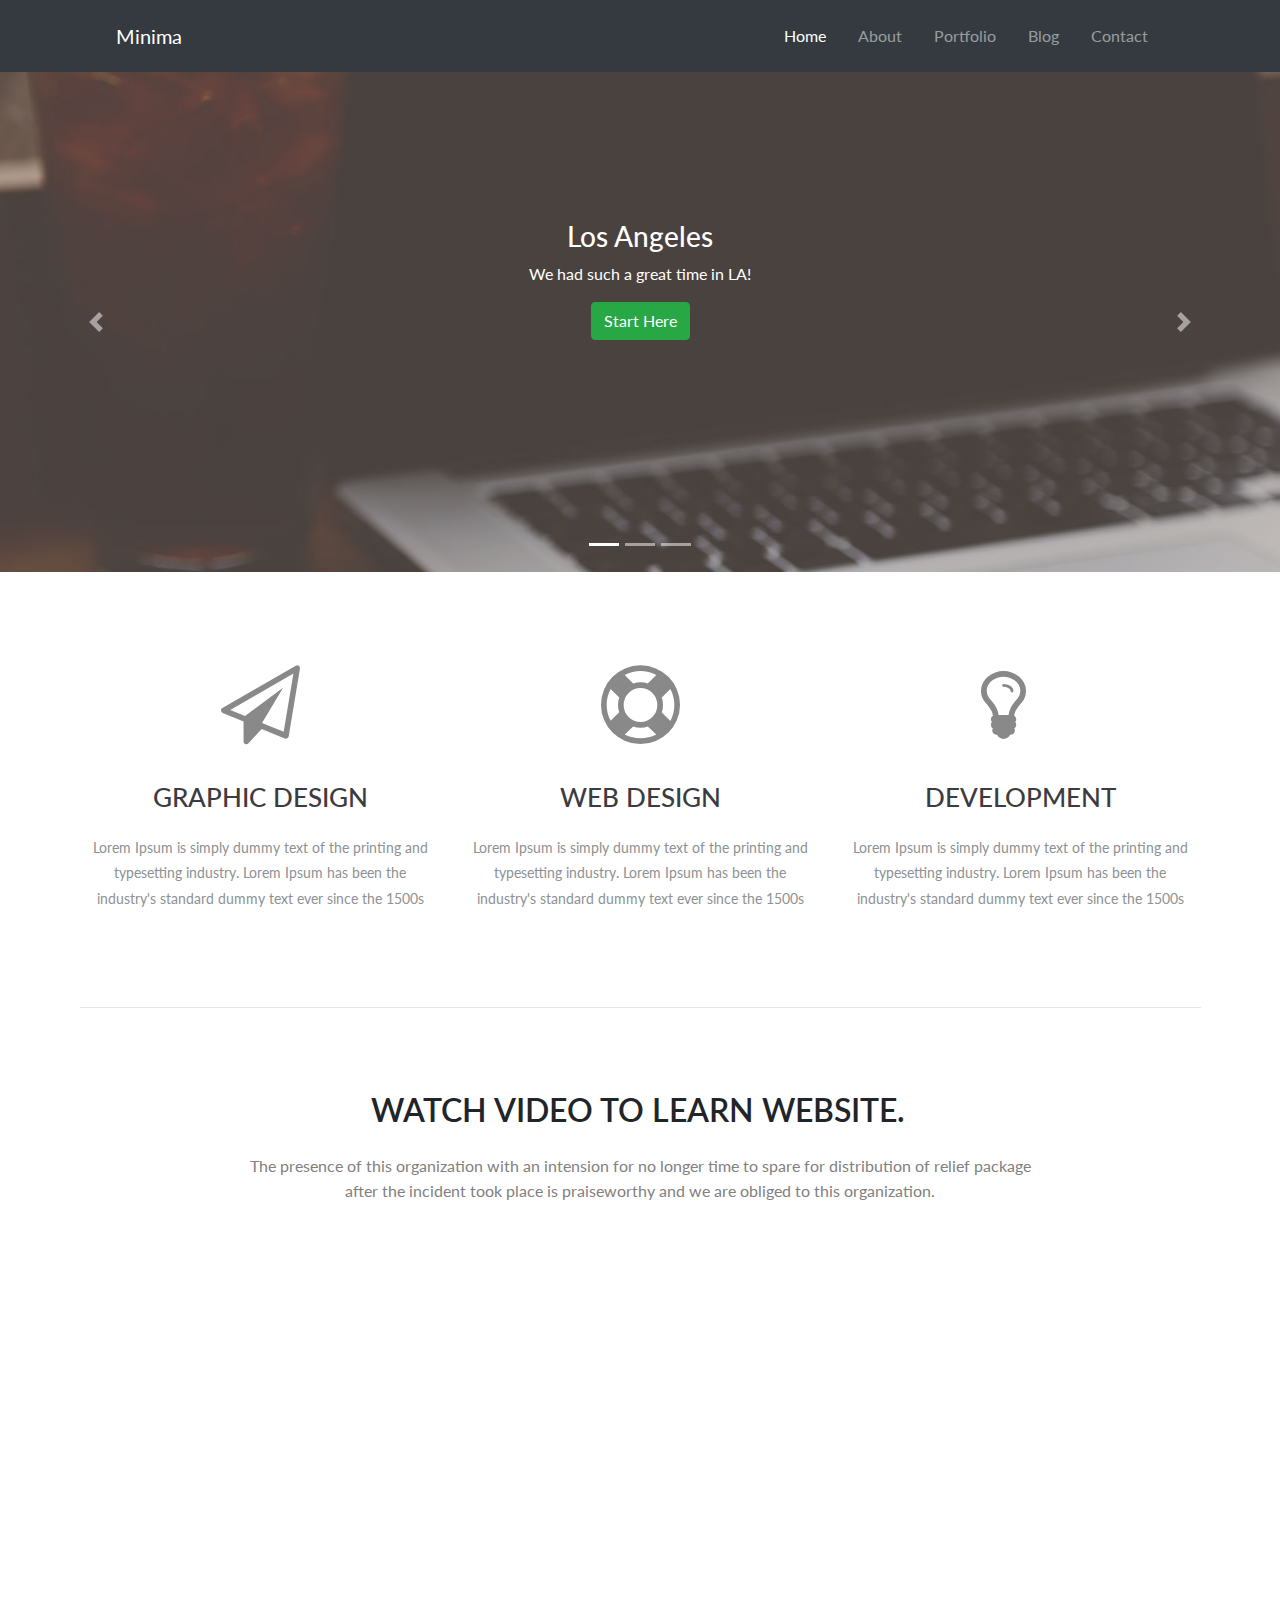
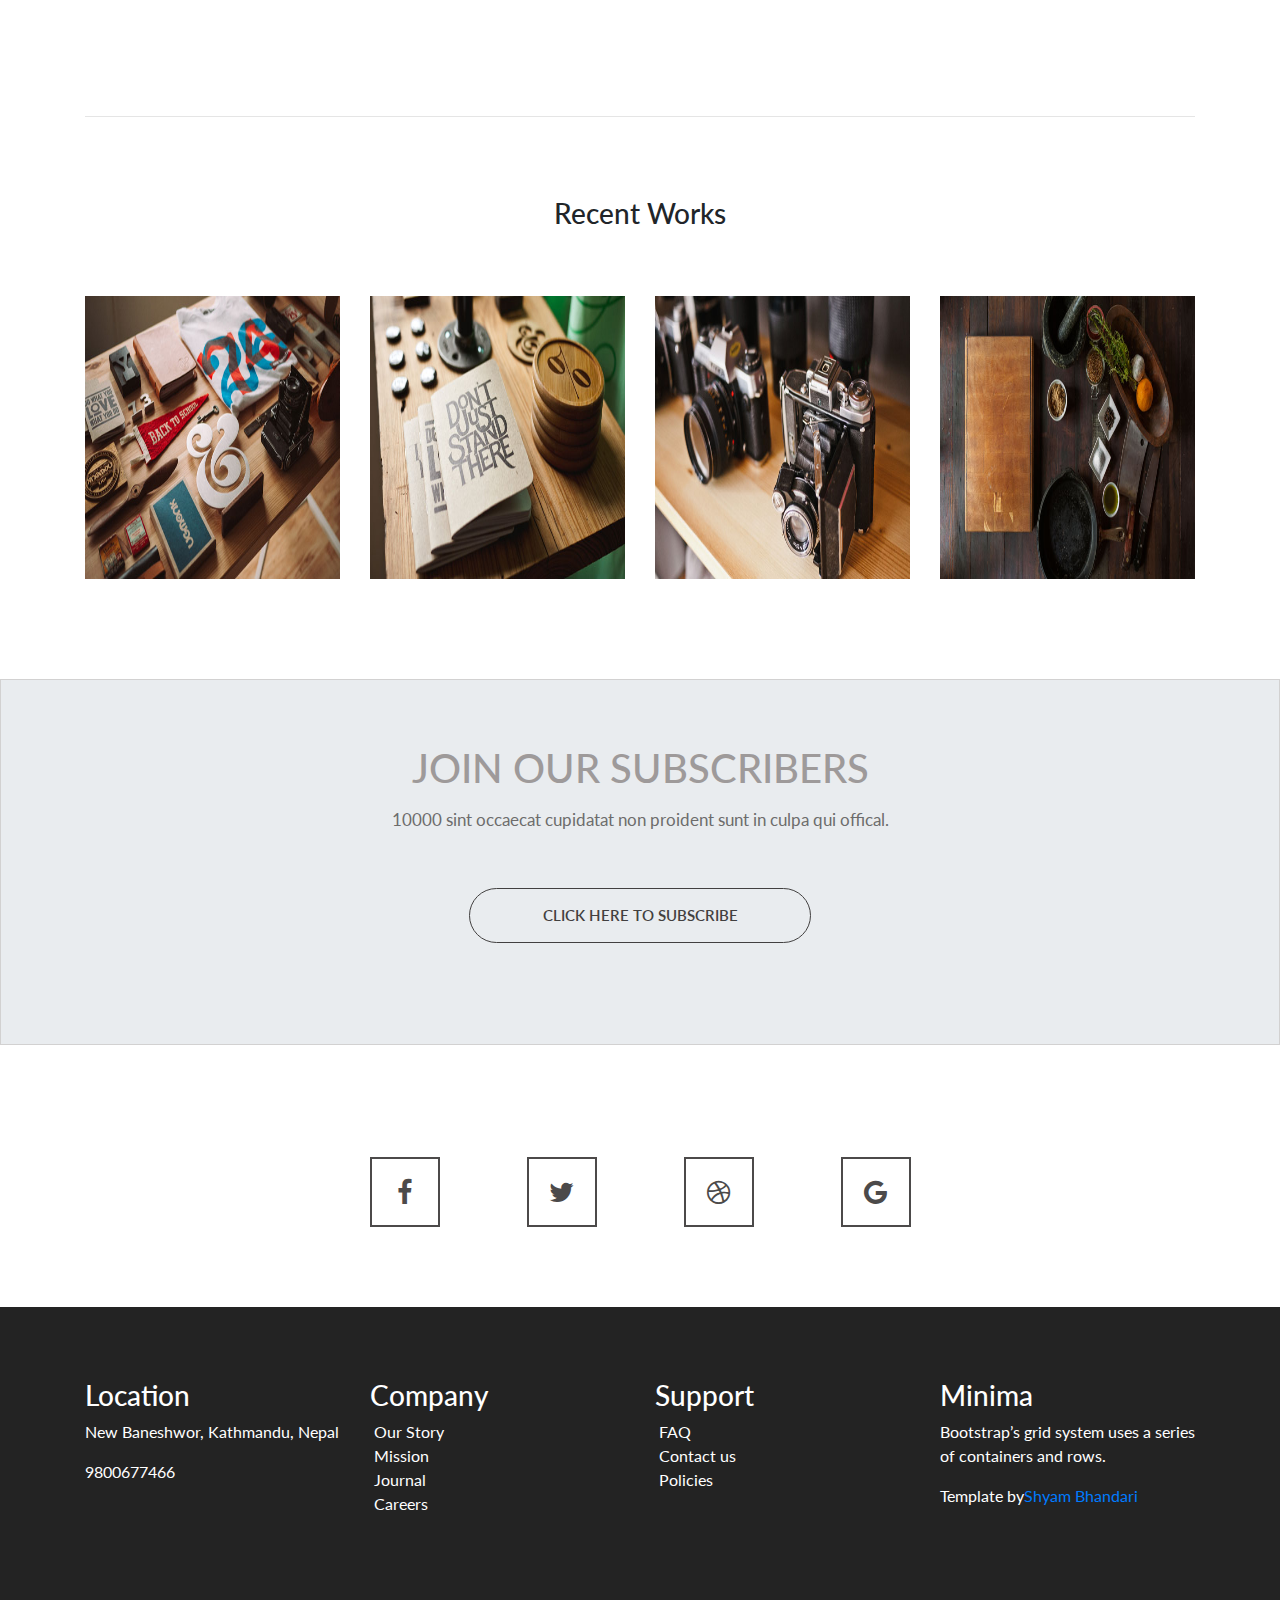
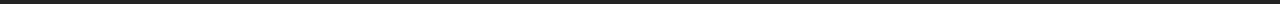
<file: index.html>
﻿<!DOCTYPE html>
<html>

<head>
    <meta charset="utf-8">
    <meta http-equiv="X-UA-Compatible" content="IE=edge">
    <title>Responsive Web</title>

   <!-- Pugins and other stylesheets -->
    <link rel="stylesheet" type="text/css" href="bootstrap4/css/bootstrap.min.css">
    <!-- <link rel="stylesheet" href="path/to/font-awesome/css/font-awesome.min.css"> -->
    <link href="https://maxcdn.bootstrapcdn.com/font-awesome/4.7.0/css/font-awesome.min.css" rel="stylesheet" integrity="sha384-wvfXpqpZZVQGK6TAh5PVlGOfQNHSoD2xbE+QkPxCAFlNEevoEH3Sl0sibVcOQVnN" crossorigin="anonymous">
    <!-- Main Stylesheet -->
    <link rel="stylesheet" type="text/css" href="stylesheet.css">
    <!--javascript -->
    <script src="script.js"></script>
  

    <!-- Google Fonts -->
    <link href="https://fonts.googleapis.com/css?family=Montserrat:400,700" rel="stylesheet" type="text/css">
    <link href="https://fonts.googleapis.com/css?family=Lato:400,700,400italic,700italic" rel="stylesheet" type="text/css">


<script async src="//pagead2.googlesyndication.com/pagead/js/adsbygoogle.js"></script>
<script>
  (adsbygoogle = window.adsbygoogle || []).push({
    google_ad_client: "ca-pub-3771835717927576",
    enable_page_level_ads: true
  });
</script>


</head>

<body>
    <nav class="navbar navbar-expand-lg navbar-dark bg-dark">
        <a class="navbar-brand" href="index.html">Minima</a>
        <button class="navbar-toggler" type="button" data-toggle="collapse" data-target="#navbarNav" aria-controls="navbarNav" aria-expanded="false" aria-label="Toggle navigation">
            <span class="navbar-toggler-icon"></span></button>
        <div class="collapse navbar-collapse justify-content-end" id="navbarNav">
            <ul class="navbar-nav">
                <li class="nav-link active">
                    <a class="nav-link" href="index.html">Home</a>
                </li>
                <li class="nav-link">
                    <a class="nav-link" href="services.html">About</a>
                </li>
                <li class="nav-link">
                    <a class="nav-link" href="portfolio.html">Portfolio</a>
                </li>
                <li class="nav-link">
                    <a class="nav-link" href="blog.html">Blog</a>
                </li>
                <li class="nav-link">
                    <a class="nav-link" href="contact.html">Contact</a>
                </li>
            </ul>
        </div>
    </nav>
    <!--end navabr-->
    <div id="demo" class="carousel slide data-ride=" carousel">
       <ul class="carousel-indicators ">
           <li data-target="#demo" data-slide-to="0 " class="active "></li>
           <li data-target="#demo" data-slide-to="1 "></li>
           <li data-target="#demo" data-slide-to="2 "></li>
       </ul>
       <div class="carousel-inner ">
           <div class="carousel-item active ">
               <img src="img/header.jpg " alt="carousel1 " width="1100" height="500">
               <div class="carousel-caption ">
                   <h3>Los Angeles</h3>
                   <p>We had such a great time in LA!</p>
                   <button type="button " class="btn btn-success ">Start Here</button>
               </div>
           </div>
           <div class="carousel-item ">
      <img src="img/header1.jpg " alt="carousel2" width="1100 " height="500 ">
      <div class="carousel-caption ">
        <h3>Chicago</h3>
        <p>Thank you, Chicago!</p>
        <button type="button " class="btn btn-success">Start Here</button>
      </div>   
    </div>
    <div class="carousel-item">
      <img src="img/header2.jpg " alt="carousel3" width="1100 " height="500">
      <div class="carousel-caption ">
        <h3>Chicago</h3>
        <p>Thank you, Chicago!</p>
        <button type="button" class="btn btn-success">Start Here</button>
      </div>   
    </div>
       </div>
       <a class="carousel-control-prev" href="#demo" data-slide="prev">
           <span class="carousel-control-prev-icon "></span>
       </a>
       <a class="carousel-control-next" href="#demo" data-slide="next">
           <span class="carousel-control-next-icon "></span>
       </a>
   </div> 
<!--end carousel-->

<script async src="//pagead2.googlesyndication.com/pagead/js/adsbygoogle.js"></script>
<!-- Graphic Designer -->
<ins class="adsbygoogle"
     style="display:block"
     data-ad-client="ca-pub-3771835717927576"
     data-ad-slot="9495119363"
     data-ad-format="auto"
     data-full-width-responsive="true"></ins>
<script>
(adsbygoogle = window.adsbygoogle || []).push({});
</script>

   <div class="container">
       <div class="row">
           <div class="col-md-4 ">
               <a class="fa fa-paper-plane-o fa-5x " href="# "></a> 
               <h2 class="icon text-center ">Graphic Design</h2>
               <p class="icon-para ">Lorem Ipsum is simply dummy text of the printing and typesetting industry. Lorem Ipsum has been the industry's standard dummy text ever since the 1500s</p>
           </div>
           <div class="col-md-4 ">
               <a class="fa fa-support fa-5x " href="# "></a>
               <h2 class="icon text-center ">Web Design</h2>
               <p class="icon-para ">Lorem Ipsum is simply dummy text of the printing and typesetting industry. Lorem Ipsum has been the industry's standard dummy text ever since the 1500s</p>
           </div>
           
           <div class="col-md-4 ">
               <a class="fa fa-lightbulb-o fa-5x "  href="# "></a> 
               <h2 class="icon text-center ">Development</h2>
               <p class="icon-para ">Lorem Ipsum is simply dummy text of the printing and typesetting industry. Lorem Ipsum has been the industry's standard dummy text ever since the 1500s</p>
           </div>

       </div>
   </div>
   <hr class="centerline ">
     <!--end section1 icon -->

     <div class="container ">
         <div class="row row-video ">
             <h2 class="videotext ">Watch Video to learn website.</h2>
             <p class="videop ">The presence of this organization with an intension for no longer time to spare for distribution of relief package after the incident took place is praiseworthy and we are obliged to this organization.</p>
             <div class="embed-responsive embed-responsive-16by9">
                 <iframe width="854" height="480" src="https://www.youtube.com/embed/ZOSSYEeJQXs?list=RDMMHnImthnsU7w" frameborder="0" gesture="media" allowfullscreen></iframe>
             </div>
                 </div>
                 <hr class="centerline1">  
     </div>
     <!--end video-->
    <div class="section-recent ">
        <div class="container ">
            <h3 class="work text-center">Recent Works</h3>

            <div class="row ">
                <div class="col-sm-3">
                    <img class="brand1" src="img/portfolio/thumbnails/1.jpg">
                    <div class="overlay">
                        <div class="text">Brand Project</div>
                    </div>
                </div>
                <div class="col-sm-3">
                    <img class="brand1" src="img/portfolio/thumbnails/2.jpg">
                    <div class="overlay">
                        <div class="text">Brand Project</div>
                    </div>
                </div>
                <div class="col-sm-3 ">
                    <img class="brand3 " src="img/portfolio/thumbnails/3.jpg ">
                    <div class="overlay ">
                        <div class="text ">Brand Project</div>
                    </div>
                </div>
                <div class="col-sm-3 ">
                    <img class="brand4 " src="img/portfolio/thumbnails/4.jpg ">
                    <div class="overlay ">
                        <div class="text ">Brand Project</div>
                    </div>
                </div>
            </div>
        </div>
    </div>
    <!--end image section-->

    <div class="jumbotron jumbotron-fluid ">
        <div class="container ">
            <h1 class="hdisplay text-center ">join our subscribers</h1>
            <p class="pdisplay text-center ">10000 sint occaecat cupidatat non proident sunt in culpa qui offical.</p>
            <p class="lead ">
                <a class="btn btn-default btn-lg " href="# " role="button ">Click here to subscribe</a>
            </p>
        </div>
    </div>
    <!--end subscriber-->

    <div class="container social ">
        <p class="social-icons ">
            <i class="fa a fa-facebook-f fb "></i>
             <i class="fa a fa-twitter tw "></i>
              <i class="fa a fa-dribbble dr "></i>
               <i class="fa a fa-google go "></i>
        </p>
    </div>
    <!--end social media-->
<!--     <div class="social ">
        <div class="container ">
            <i class="social-icons fa fa- "></i>
            <i class="social-icons fa fa- "></i>
            <i class="social-icons fa fa- "></i>
            <i class="social-icons fa fa- "></i>
        </div>
    </div>
 -->
  <div class="footer ">
    <div class="container ">
        <div class="row row-footer ">
            <div class="col-lg-3 col-md-3 ">
                <h3 class="footer-link ">Location</h3>
                <p class="foot-loc ">
                    New Baneshwor, Kathmandu, Nepal
                </p>
                <p class="foot-num ">9800677466</p>
            </div>
            <div class="col-lg-3 col-md-3 ">
                <h3 class="footer-link ">Company</h3>
                <ul class="foot-com ">
                    <li><a class="foota " href="# ">Our Story</a></li>
                        <li><a class="foota " href="# ">Mission</a></li>
                        <li><a class="foota " href="# ">Journal</a></li>
                        <li><a class="foota " href="# ">Careers</a></li>
                    
                </ul>
            </div>
            <div class="col-lg-3 col-md-3 ">
                <h3 class="footer-link ">Support</h3>
                <ul class="support-foot ">
                    <li><a class="foota " href="# ">FAQ</a></li>
                    <li><a class="foota " href="# ">Contact us</a></li>
                    <li><a class="foota " href="# ">Policies</a></li>
                </ul>
            </div>
            <div class="col-lg-3 col-md-3 ">
                <h3 class="footer-link ">Minima</h3>
                <p class="foot-about ">Bootstrap’s grid system uses a series of containers and rows.</p>
                <p class="temp ">Template by<a href="# ">Shyam Bhandari</a></p>
            </div>
        </div>
    </div>
</div>

<script src="https://code.jquery.com/jquery-3.2.1.slim.min.js " integrity="sha384-KJ3o2DKtIkvYIK3UENzmM7KCkRr/rE9/Qpg6aAZGJwFDMVNA/GpGFF93hXpG5KkN " crossorigin="anonymous "></script>
<script src="https://cdnjs.cloudflare.com/ajax/libs/popper.js/1.12.3/umd/popper.min.js " integrity="sha384-vFJXuSJphROIrBnz7yo7oB41mKfc8JzQZiCq4NCceLEaO4IHwicKwpJf9c9IpFgh " crossorigin="anonymous "></script>

<script src="https://maxcdn.bootstrapcdn.com/bootstrap/4.0.0-beta.2/js/bootstrap.min.js " integrity="sha384-alpBpkh1PFOepccYVYDB4do5UnbKysX5WZXm3XxPqe5iKTfUKjNkCk9SaVuEZflJ " crossorigin="anonymous "></script>

</body>

</html>
</file>
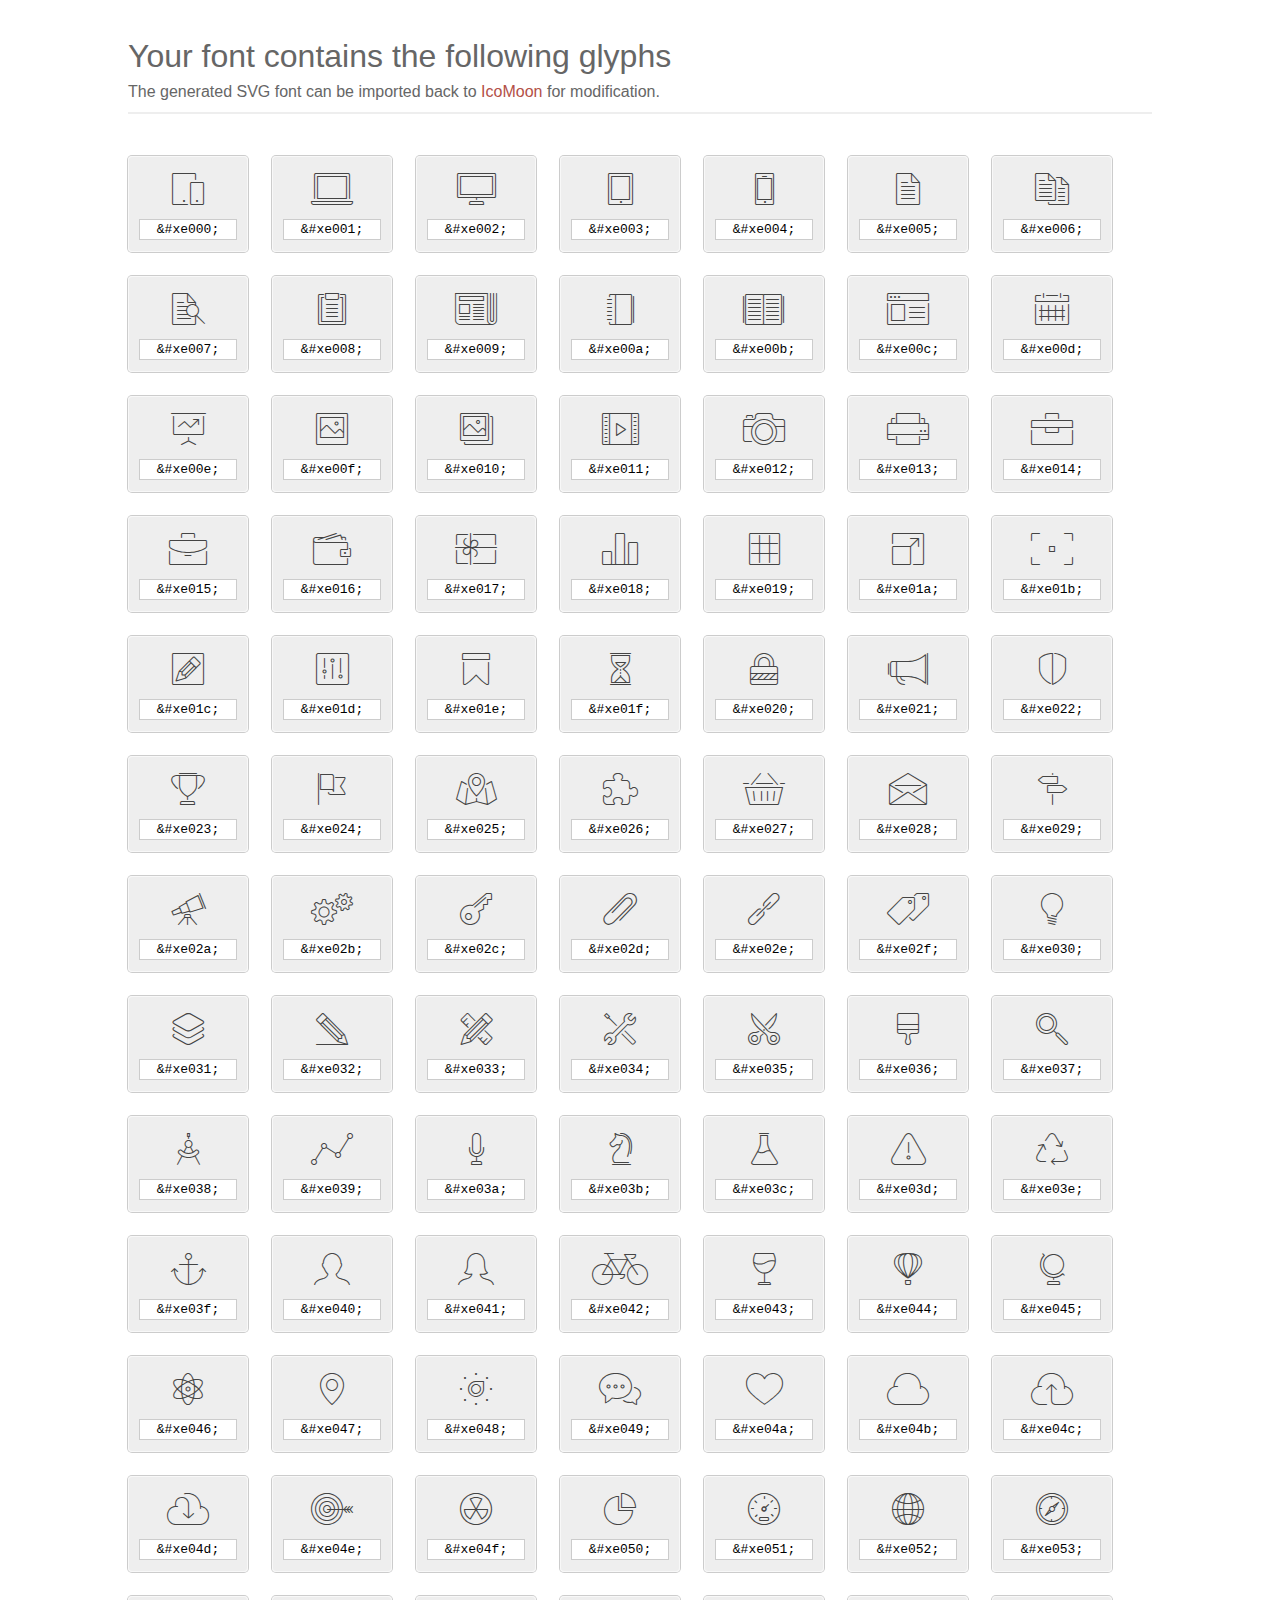
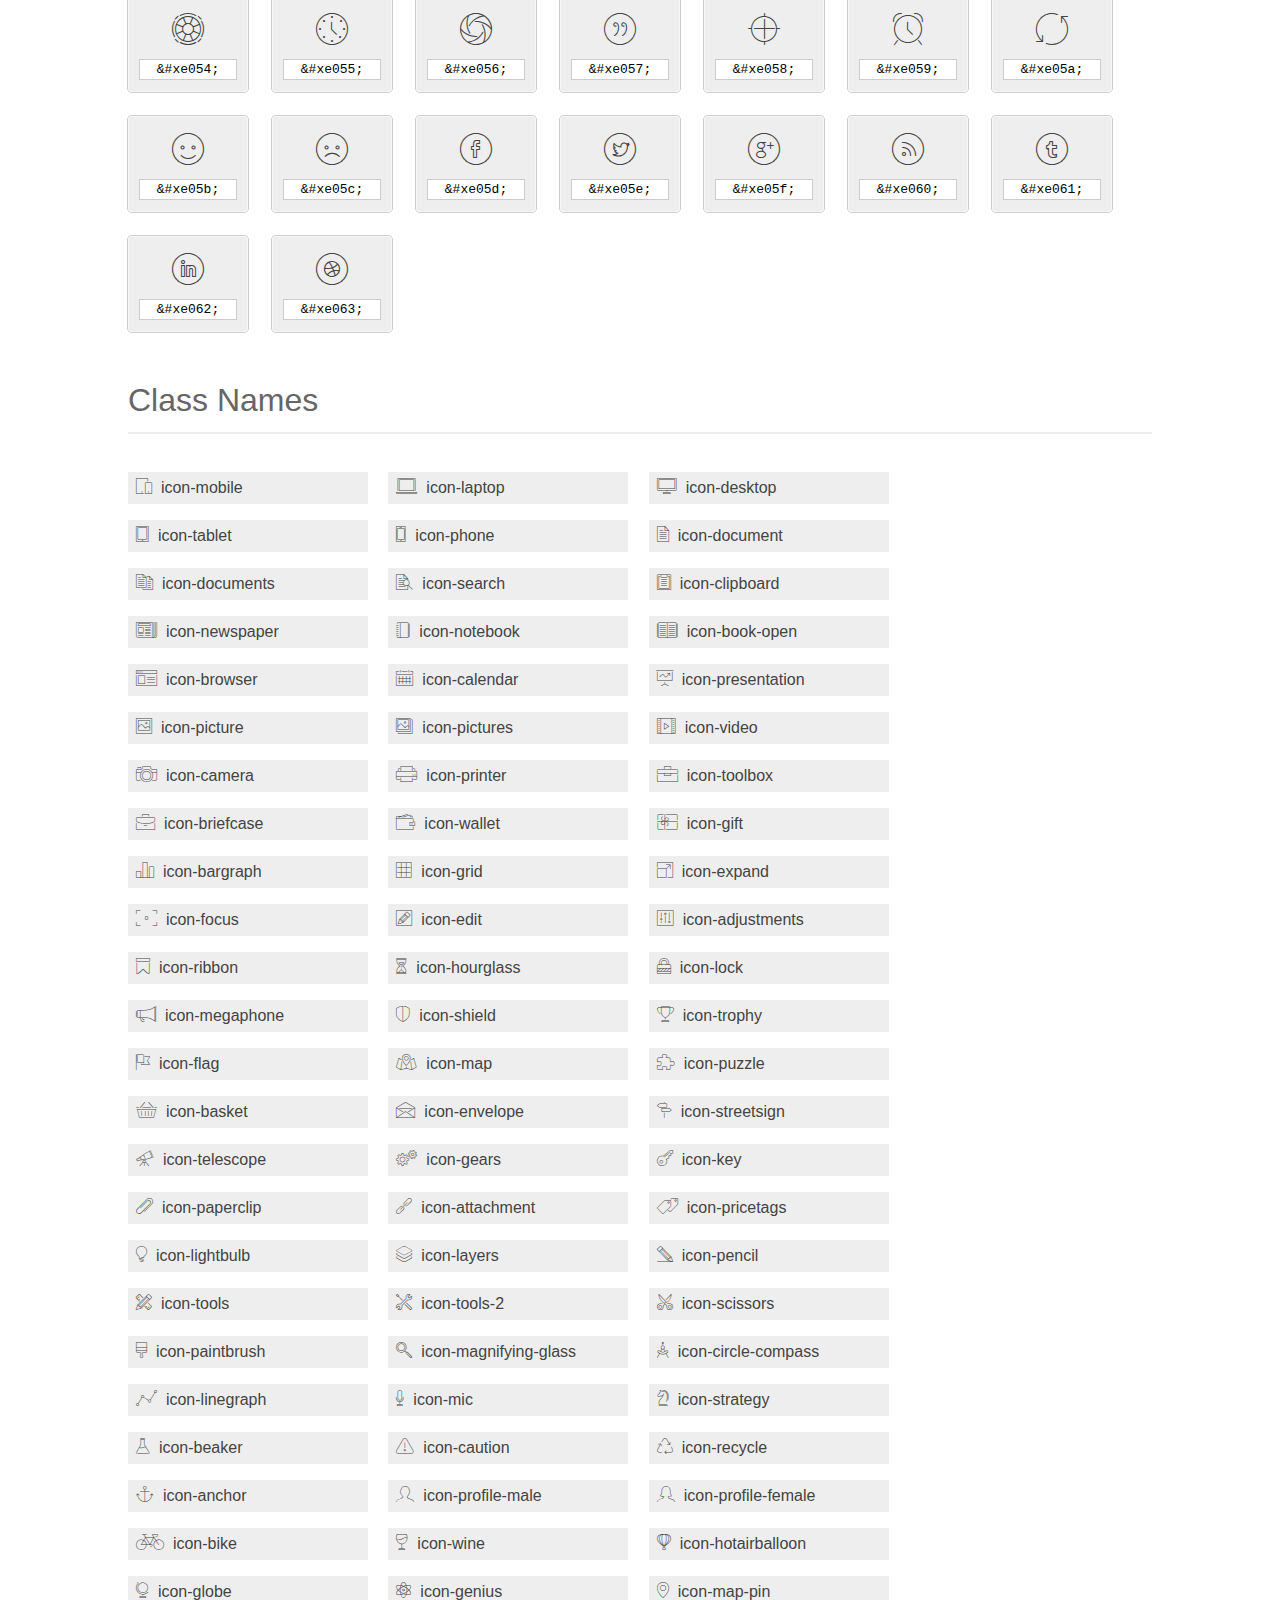
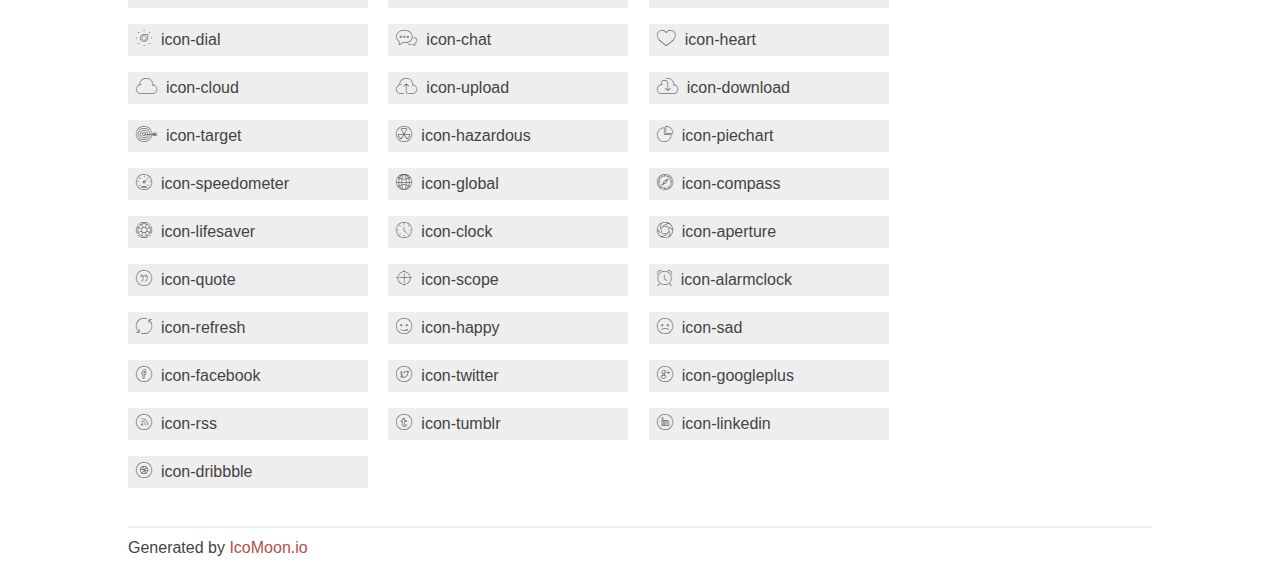
<file: et-line-font/et-line-font/index.html>
<!doctype html>
<html>
<head>
<title>Your Font/Glyphs</title>
<link rel="stylesheet" href="style.css" />
<!--[if lte IE 7]><script src="lte-ie7.js"></script><![endif]-->
<style>
	section, header, footer {display: block;}
	body {
		font-family: sans-serif;
		color: #444;
		line-height: 1.5;
		font-size: 1em;
	}
	* {
		-moz-box-sizing: border-box;
		-webkit-box-sizing: border-box;
		box-sizing: border-box;
		margin: 0;
		padding: 0;
	}
	.glyph {
		font-size: 16px;
		float: left;
		text-align: center;
		background: #eee;
		padding: .75em;
		margin: .75em 1.5em .75em 0;
		width: 7.5em;
		border-radius: .25em;
		box-shadow: inset 0 0 0 1px #f8f8f8, 0 0 0 1px #CCC;
	}
	.glyph input {
		font-family: consolas, monospace;
		font-size: 13px;
		width: 100%;
		text-align: center;
		border: 0;
		box-shadow: 0 0 0 1px #ccc;
		padding: .125em;
	}
	.w-main {
		width: 80%;
	}
	.centered {
		margin-left: auto;
		margin-right: auto;
	}
	.fs1 {
		font-size: 2em;
	}
	header {
		margin: 2em 0;
		padding-bottom: .5em;
		color: #666;
		box-shadow: 0 2px #eee;
	}
	header h1 {
		font-size: 2em;
		font-weight: normal;
	}
	.clearfix:before, .clearfix:after { content: ""; display: table; }
	.clearfix:after, .clear { clear: both; }
	footer {
		margin-top: 2em;
		padding: .5em 0;
		box-shadow: 0 -2px #eee;
	}
	a, a:visited {
		color: #B35047;
		text-decoration: none;
	}
	a:hover, a:focus {color: #000;}
	.box1 {
		font-size: 16px;
		display: inline-block;
		width: 15em;
		padding: .25em .5em;
		background: #eee;
		margin: .5em 1em .5em 0;
	}
</style>
</head>
<body>
	<div class="w-main centered">
	<section class="mtm clearfix" id="glyphs">
	<header>
		<h1>Your font contains the following glyphs</h1>
		<p>The generated SVG font can be imported back to <a href="http://icomoon.io/app">IcoMoon</a> for modification.</p>
	</header>
	<div class="glyph">
		<div class="fs1" aria-hidden="true" data-icon="&#xe000;"></div>
		<input type="text" readonly="readonly" value="&amp;#xe000;" />
	</div>
	<div class="glyph">
		<div class="fs1" aria-hidden="true" data-icon="&#xe001;"></div>
		<input type="text" readonly="readonly" value="&amp;#xe001;" />
	</div>
	<div class="glyph">
		<div class="fs1" aria-hidden="true" data-icon="&#xe002;"></div>
		<input type="text" readonly="readonly" value="&amp;#xe002;" />
	</div>
	<div class="glyph">
		<div class="fs1" aria-hidden="true" data-icon="&#xe003;"></div>
		<input type="text" readonly="readonly" value="&amp;#xe003;" />
	</div>
	<div class="glyph">
		<div class="fs1" aria-hidden="true" data-icon="&#xe004;"></div>
		<input type="text" readonly="readonly" value="&amp;#xe004;" />
	</div>
	<div class="glyph">
		<div class="fs1" aria-hidden="true" data-icon="&#xe005;"></div>
		<input type="text" readonly="readonly" value="&amp;#xe005;" />
	</div>
	<div class="glyph">
		<div class="fs1" aria-hidden="true" data-icon="&#xe006;"></div>
		<input type="text" readonly="readonly" value="&amp;#xe006;" />
	</div>
	<div class="glyph">
		<div class="fs1" aria-hidden="true" data-icon="&#xe007;"></div>
		<input type="text" readonly="readonly" value="&amp;#xe007;" />
	</div>
	<div class="glyph">
		<div class="fs1" aria-hidden="true" data-icon="&#xe008;"></div>
		<input type="text" readonly="readonly" value="&amp;#xe008;" />
	</div>
	<div class="glyph">
		<div class="fs1" aria-hidden="true" data-icon="&#xe009;"></div>
		<input type="text" readonly="readonly" value="&amp;#xe009;" />
	</div>
	<div class="glyph">
		<div class="fs1" aria-hidden="true" data-icon="&#xe00a;"></div>
		<input type="text" readonly="readonly" value="&amp;#xe00a;" />
	</div>
	<div class="glyph">
		<div class="fs1" aria-hidden="true" data-icon="&#xe00b;"></div>
		<input type="text" readonly="readonly" value="&amp;#xe00b;" />
	</div>
	<div class="glyph">
		<div class="fs1" aria-hidden="true" data-icon="&#xe00c;"></div>
		<input type="text" readonly="readonly" value="&amp;#xe00c;" />
	</div>
	<div class="glyph">
		<div class="fs1" aria-hidden="true" data-icon="&#xe00d;"></div>
		<input type="text" readonly="readonly" value="&amp;#xe00d;" />
	</div>
	<div class="glyph">
		<div class="fs1" aria-hidden="true" data-icon="&#xe00e;"></div>
		<input type="text" readonly="readonly" value="&amp;#xe00e;" />
	</div>
	<div class="glyph">
		<div class="fs1" aria-hidden="true" data-icon="&#xe00f;"></div>
		<input type="text" readonly="readonly" value="&amp;#xe00f;" />
	</div>
	<div class="glyph">
		<div class="fs1" aria-hidden="true" data-icon="&#xe010;"></div>
		<input type="text" readonly="readonly" value="&amp;#xe010;" />
	</div>
	<div class="glyph">
		<div class="fs1" aria-hidden="true" data-icon="&#xe011;"></div>
		<input type="text" readonly="readonly" value="&amp;#xe011;" />
	</div>
	<div class="glyph">
		<div class="fs1" aria-hidden="true" data-icon="&#xe012;"></div>
		<input type="text" readonly="readonly" value="&amp;#xe012;" />
	</div>
	<div class="glyph">
		<div class="fs1" aria-hidden="true" data-icon="&#xe013;"></div>
		<input type="text" readonly="readonly" value="&amp;#xe013;" />
	</div>
	<div class="glyph">
		<div class="fs1" aria-hidden="true" data-icon="&#xe014;"></div>
		<input type="text" readonly="readonly" value="&amp;#xe014;" />
	</div>
	<div class="glyph">
		<div class="fs1" aria-hidden="true" data-icon="&#xe015;"></div>
		<input type="text" readonly="readonly" value="&amp;#xe015;" />
	</div>
	<div class="glyph">
		<div class="fs1" aria-hidden="true" data-icon="&#xe016;"></div>
		<input type="text" readonly="readonly" value="&amp;#xe016;" />
	</div>
	<div class="glyph">
		<div class="fs1" aria-hidden="true" data-icon="&#xe017;"></div>
		<input type="text" readonly="readonly" value="&amp;#xe017;" />
	</div>
	<div class="glyph">
		<div class="fs1" aria-hidden="true" data-icon="&#xe018;"></div>
		<input type="text" readonly="readonly" value="&amp;#xe018;" />
	</div>
	<div class="glyph">
		<div class="fs1" aria-hidden="true" data-icon="&#xe019;"></div>
		<input type="text" readonly="readonly" value="&amp;#xe019;" />
	</div>
	<div class="glyph">
		<div class="fs1" aria-hidden="true" data-icon="&#xe01a;"></div>
		<input type="text" readonly="readonly" value="&amp;#xe01a;" />
	</div>
	<div class="glyph">
		<div class="fs1" aria-hidden="true" data-icon="&#xe01b;"></div>
		<input type="text" readonly="readonly" value="&amp;#xe01b;" />
	</div>
	<div class="glyph">
		<div class="fs1" aria-hidden="true" data-icon="&#xe01c;"></div>
		<input type="text" readonly="readonly" value="&amp;#xe01c;" />
	</div>
	<div class="glyph">
		<div class="fs1" aria-hidden="true" data-icon="&#xe01d;"></div>
		<input type="text" readonly="readonly" value="&amp;#xe01d;" />
	</div>
	<div class="glyph">
		<div class="fs1" aria-hidden="true" data-icon="&#xe01e;"></div>
		<input type="text" readonly="readonly" value="&amp;#xe01e;" />
	</div>
	<div class="glyph">
		<div class="fs1" aria-hidden="true" data-icon="&#xe01f;"></div>
		<input type="text" readonly="readonly" value="&amp;#xe01f;" />
	</div>
	<div class="glyph">
		<div class="fs1" aria-hidden="true" data-icon="&#xe020;"></div>
		<input type="text" readonly="readonly" value="&amp;#xe020;" />
	</div>
	<div class="glyph">
		<div class="fs1" aria-hidden="true" data-icon="&#xe021;"></div>
		<input type="text" readonly="readonly" value="&amp;#xe021;" />
	</div>
	<div class="glyph">
		<div class="fs1" aria-hidden="true" data-icon="&#xe022;"></div>
		<input type="text" readonly="readonly" value="&amp;#xe022;" />
	</div>
	<div class="glyph">
		<div class="fs1" aria-hidden="true" data-icon="&#xe023;"></div>
		<input type="text" readonly="readonly" value="&amp;#xe023;" />
	</div>
	<div class="glyph">
		<div class="fs1" aria-hidden="true" data-icon="&#xe024;"></div>
		<input type="text" readonly="readonly" value="&amp;#xe024;" />
	</div>
	<div class="glyph">
		<div class="fs1" aria-hidden="true" data-icon="&#xe025;"></div>
		<input type="text" readonly="readonly" value="&amp;#xe025;" />
	</div>
	<div class="glyph">
		<div class="fs1" aria-hidden="true" data-icon="&#xe026;"></div>
		<input type="text" readonly="readonly" value="&amp;#xe026;" />
	</div>
	<div class="glyph">
		<div class="fs1" aria-hidden="true" data-icon="&#xe027;"></div>
		<input type="text" readonly="readonly" value="&amp;#xe027;" />
	</div>
	<div class="glyph">
		<div class="fs1" aria-hidden="true" data-icon="&#xe028;"></div>
		<input type="text" readonly="readonly" value="&amp;#xe028;" />
	</div>
	<div class="glyph">
		<div class="fs1" aria-hidden="true" data-icon="&#xe029;"></div>
		<input type="text" readonly="readonly" value="&amp;#xe029;" />
	</div>
	<div class="glyph">
		<div class="fs1" aria-hidden="true" data-icon="&#xe02a;"></div>
		<input type="text" readonly="readonly" value="&amp;#xe02a;" />
	</div>
	<div class="glyph">
		<div class="fs1" aria-hidden="true" data-icon="&#xe02b;"></div>
		<input type="text" readonly="readonly" value="&amp;#xe02b;" />
	</div>
	<div class="glyph">
		<div class="fs1" aria-hidden="true" data-icon="&#xe02c;"></div>
		<input type="text" readonly="readonly" value="&amp;#xe02c;" />
	</div>
	<div class="glyph">
		<div class="fs1" aria-hidden="true" data-icon="&#xe02d;"></div>
		<input type="text" readonly="readonly" value="&amp;#xe02d;" />
	</div>
	<div class="glyph">
		<div class="fs1" aria-hidden="true" data-icon="&#xe02e;"></div>
		<input type="text" readonly="readonly" value="&amp;#xe02e;" />
	</div>
	<div class="glyph">
		<div class="fs1" aria-hidden="true" data-icon="&#xe02f;"></div>
		<input type="text" readonly="readonly" value="&amp;#xe02f;" />
	</div>
	<div class="glyph">
		<div class="fs1" aria-hidden="true" data-icon="&#xe030;"></div>
		<input type="text" readonly="readonly" value="&amp;#xe030;" />
	</div>
	<div class="glyph">
		<div class="fs1" aria-hidden="true" data-icon="&#xe031;"></div>
		<input type="text" readonly="readonly" value="&amp;#xe031;" />
	</div>
	<div class="glyph">
		<div class="fs1" aria-hidden="true" data-icon="&#xe032;"></div>
		<input type="text" readonly="readonly" value="&amp;#xe032;" />
	</div>
	<div class="glyph">
		<div class="fs1" aria-hidden="true" data-icon="&#xe033;"></div>
		<input type="text" readonly="readonly" value="&amp;#xe033;" />
	</div>
	<div class="glyph">
		<div class="fs1" aria-hidden="true" data-icon="&#xe034;"></div>
		<input type="text" readonly="readonly" value="&amp;#xe034;" />
	</div>
	<div class="glyph">
		<div class="fs1" aria-hidden="true" data-icon="&#xe035;"></div>
		<input type="text" readonly="readonly" value="&amp;#xe035;" />
	</div>
	<div class="glyph">
		<div class="fs1" aria-hidden="true" data-icon="&#xe036;"></div>
		<input type="text" readonly="readonly" value="&amp;#xe036;" />
	</div>
	<div class="glyph">
		<div class="fs1" aria-hidden="true" data-icon="&#xe037;"></div>
		<input type="text" readonly="readonly" value="&amp;#xe037;" />
	</div>
	<div class="glyph">
		<div class="fs1" aria-hidden="true" data-icon="&#xe038;"></div>
		<input type="text" readonly="readonly" value="&amp;#xe038;" />
	</div>
	<div class="glyph">
		<div class="fs1" aria-hidden="true" data-icon="&#xe039;"></div>
		<input type="text" readonly="readonly" value="&amp;#xe039;" />
	</div>
	<div class="glyph">
		<div class="fs1" aria-hidden="true" data-icon="&#xe03a;"></div>
		<input type="text" readonly="readonly" value="&amp;#xe03a;" />
	</div>
	<div class="glyph">
		<div class="fs1" aria-hidden="true" data-icon="&#xe03b;"></div>
		<input type="text" readonly="readonly" value="&amp;#xe03b;" />
	</div>
	<div class="glyph">
		<div class="fs1" aria-hidden="true" data-icon="&#xe03c;"></div>
		<input type="text" readonly="readonly" value="&amp;#xe03c;" />
	</div>
	<div class="glyph">
		<div class="fs1" aria-hidden="true" data-icon="&#xe03d;"></div>
		<input type="text" readonly="readonly" value="&amp;#xe03d;" />
	</div>
	<div class="glyph">
		<div class="fs1" aria-hidden="true" data-icon="&#xe03e;"></div>
		<input type="text" readonly="readonly" value="&amp;#xe03e;" />
	</div>
	<div class="glyph">
		<div class="fs1" aria-hidden="true" data-icon="&#xe03f;"></div>
		<input type="text" readonly="readonly" value="&amp;#xe03f;" />
	</div>
	<div class="glyph">
		<div class="fs1" aria-hidden="true" data-icon="&#xe040;"></div>
		<input type="text" readonly="readonly" value="&amp;#xe040;" />
	</div>
	<div class="glyph">
		<div class="fs1" aria-hidden="true" data-icon="&#xe041;"></div>
		<input type="text" readonly="readonly" value="&amp;#xe041;" />
	</div>
	<div class="glyph">
		<div class="fs1" aria-hidden="true" data-icon="&#xe042;"></div>
		<input type="text" readonly="readonly" value="&amp;#xe042;" />
	</div>
	<div class="glyph">
		<div class="fs1" aria-hidden="true" data-icon="&#xe043;"></div>
		<input type="text" readonly="readonly" value="&amp;#xe043;" />
	</div>
	<div class="glyph">
		<div class="fs1" aria-hidden="true" data-icon="&#xe044;"></div>
		<input type="text" readonly="readonly" value="&amp;#xe044;" />
	</div>
	<div class="glyph">
		<div class="fs1" aria-hidden="true" data-icon="&#xe045;"></div>
		<input type="text" readonly="readonly" value="&amp;#xe045;" />
	</div>
	<div class="glyph">
		<div class="fs1" aria-hidden="true" data-icon="&#xe046;"></div>
		<input type="text" readonly="readonly" value="&amp;#xe046;" />
	</div>
	<div class="glyph">
		<div class="fs1" aria-hidden="true" data-icon="&#xe047;"></div>
		<input type="text" readonly="readonly" value="&amp;#xe047;" />
	</div>
	<div class="glyph">
		<div class="fs1" aria-hidden="true" data-icon="&#xe048;"></div>
		<input type="text" readonly="readonly" value="&amp;#xe048;" />
	</div>
	<div class="glyph">
		<div class="fs1" aria-hidden="true" data-icon="&#xe049;"></div>
		<input type="text" readonly="readonly" value="&amp;#xe049;" />
	</div>
	<div class="glyph">
		<div class="fs1" aria-hidden="true" data-icon="&#xe04a;"></div>
		<input type="text" readonly="readonly" value="&amp;#xe04a;" />
	</div>
	<div class="glyph">
		<div class="fs1" aria-hidden="true" data-icon="&#xe04b;"></div>
		<input type="text" readonly="readonly" value="&amp;#xe04b;" />
	</div>
	<div class="glyph">
		<div class="fs1" aria-hidden="true" data-icon="&#xe04c;"></div>
		<input type="text" readonly="readonly" value="&amp;#xe04c;" />
	</div>
	<div class="glyph">
		<div class="fs1" aria-hidden="true" data-icon="&#xe04d;"></div>
		<input type="text" readonly="readonly" value="&amp;#xe04d;" />
	</div>
	<div class="glyph">
		<div class="fs1" aria-hidden="true" data-icon="&#xe04e;"></div>
		<input type="text" readonly="readonly" value="&amp;#xe04e;" />
	</div>
	<div class="glyph">
		<div class="fs1" aria-hidden="true" data-icon="&#xe04f;"></div>
		<input type="text" readonly="readonly" value="&amp;#xe04f;" />
	</div>
	<div class="glyph">
		<div class="fs1" aria-hidden="true" data-icon="&#xe050;"></div>
		<input type="text" readonly="readonly" value="&amp;#xe050;" />
	</div>
	<div class="glyph">
		<div class="fs1" aria-hidden="true" data-icon="&#xe051;"></div>
		<input type="text" readonly="readonly" value="&amp;#xe051;" />
	</div>
	<div class="glyph">
		<div class="fs1" aria-hidden="true" data-icon="&#xe052;"></div>
		<input type="text" readonly="readonly" value="&amp;#xe052;" />
	</div>
	<div class="glyph">
		<div class="fs1" aria-hidden="true" data-icon="&#xe053;"></div>
		<input type="text" readonly="readonly" value="&amp;#xe053;" />
	</div>
	<div class="glyph">
		<div class="fs1" aria-hidden="true" data-icon="&#xe054;"></div>
		<input type="text" readonly="readonly" value="&amp;#xe054;" />
	</div>
	<div class="glyph">
		<div class="fs1" aria-hidden="true" data-icon="&#xe055;"></div>
		<input type="text" readonly="readonly" value="&amp;#xe055;" />
	</div>
	<div class="glyph">
		<div class="fs1" aria-hidden="true" data-icon="&#xe056;"></div>
		<input type="text" readonly="readonly" value="&amp;#xe056;" />
	</div>
	<div class="glyph">
		<div class="fs1" aria-hidden="true" data-icon="&#xe057;"></div>
		<input type="text" readonly="readonly" value="&amp;#xe057;" />
	</div>
	<div class="glyph">
		<div class="fs1" aria-hidden="true" data-icon="&#xe058;"></div>
		<input type="text" readonly="readonly" value="&amp;#xe058;" />
	</div>
	<div class="glyph">
		<div class="fs1" aria-hidden="true" data-icon="&#xe059;"></div>
		<input type="text" readonly="readonly" value="&amp;#xe059;" />
	</div>
	<div class="glyph">
		<div class="fs1" aria-hidden="true" data-icon="&#xe05a;"></div>
		<input type="text" readonly="readonly" value="&amp;#xe05a;" />
	</div>
	<div class="glyph">
		<div class="fs1" aria-hidden="true" data-icon="&#xe05b;"></div>
		<input type="text" readonly="readonly" value="&amp;#xe05b;" />
	</div>
	<div class="glyph">
		<div class="fs1" aria-hidden="true" data-icon="&#xe05c;"></div>
		<input type="text" readonly="readonly" value="&amp;#xe05c;" />
	</div>
	<div class="glyph">
		<div class="fs1" aria-hidden="true" data-icon="&#xe05d;"></div>
		<input type="text" readonly="readonly" value="&amp;#xe05d;" />
	</div>
	<div class="glyph">
		<div class="fs1" aria-hidden="true" data-icon="&#xe05e;"></div>
		<input type="text" readonly="readonly" value="&amp;#xe05e;" />
	</div>
	<div class="glyph">
		<div class="fs1" aria-hidden="true" data-icon="&#xe05f;"></div>
		<input type="text" readonly="readonly" value="&amp;#xe05f;" />
	</div>
	<div class="glyph">
		<div class="fs1" aria-hidden="true" data-icon="&#xe060;"></div>
		<input type="text" readonly="readonly" value="&amp;#xe060;" />
	</div>
	<div class="glyph">
		<div class="fs1" aria-hidden="true" data-icon="&#xe061;"></div>
		<input type="text" readonly="readonly" value="&amp;#xe061;" />
	</div>
	<div class="glyph">
		<div class="fs1" aria-hidden="true" data-icon="&#xe062;"></div>
		<input type="text" readonly="readonly" value="&amp;#xe062;" />
	</div>
	<div class="glyph">
		<div class="fs1" aria-hidden="true" data-icon="&#xe063;"></div>
		<input type="text" readonly="readonly" value="&amp;#xe063;" />
	</div>
	</section>
	<div class="clear"></div>
	<section class="mtm clearfix" id="glyphs">
	<header>
		<h1>Class Names</h1>
	</header>
	<span class="box1">
		<span aria-hidden="true" class="icon-mobile"></span>
		&nbsp;icon-mobile
	</span>
	<span class="box1">
		<span aria-hidden="true" class="icon-laptop"></span>
		&nbsp;icon-laptop
	</span>
	<span class="box1">
		<span aria-hidden="true" class="icon-desktop"></span>
		&nbsp;icon-desktop
	</span>
	<span class="box1">
		<span aria-hidden="true" class="icon-tablet"></span>
		&nbsp;icon-tablet
	</span>
	<span class="box1">
		<span aria-hidden="true" class="icon-phone"></span>
		&nbsp;icon-phone
	</span>
	<span class="box1">
		<span aria-hidden="true" class="icon-document"></span>
		&nbsp;icon-document
	</span>
	<span class="box1">
		<span aria-hidden="true" class="icon-documents"></span>
		&nbsp;icon-documents
	</span>
	<span class="box1">
		<span aria-hidden="true" class="icon-search"></span>
		&nbsp;icon-search
	</span>
	<span class="box1">
		<span aria-hidden="true" class="icon-clipboard"></span>
		&nbsp;icon-clipboard
	</span>
	<span class="box1">
		<span aria-hidden="true" class="icon-newspaper"></span>
		&nbsp;icon-newspaper
	</span>
	<span class="box1">
		<span aria-hidden="true" class="icon-notebook"></span>
		&nbsp;icon-notebook
	</span>
	<span class="box1">
		<span aria-hidden="true" class="icon-book-open"></span>
		&nbsp;icon-book-open
	</span>
	<span class="box1">
		<span aria-hidden="true" class="icon-browser"></span>
		&nbsp;icon-browser
	</span>
	<span class="box1">
		<span aria-hidden="true" class="icon-calendar"></span>
		&nbsp;icon-calendar
	</span>
	<span class="box1">
		<span aria-hidden="true" class="icon-presentation"></span>
		&nbsp;icon-presentation
	</span>
	<span class="box1">
		<span aria-hidden="true" class="icon-picture"></span>
		&nbsp;icon-picture
	</span>
	<span class="box1">
		<span aria-hidden="true" class="icon-pictures"></span>
		&nbsp;icon-pictures
	</span>
	<span class="box1">
		<span aria-hidden="true" class="icon-video"></span>
		&nbsp;icon-video
	</span>
	<span class="box1">
		<span aria-hidden="true" class="icon-camera"></span>
		&nbsp;icon-camera
	</span>
	<span class="box1">
		<span aria-hidden="true" class="icon-printer"></span>
		&nbsp;icon-printer
	</span>
	<span class="box1">
		<span aria-hidden="true" class="icon-toolbox"></span>
		&nbsp;icon-toolbox
	</span>
	<span class="box1">
		<span aria-hidden="true" class="icon-briefcase"></span>
		&nbsp;icon-briefcase
	</span>
	<span class="box1">
		<span aria-hidden="true" class="icon-wallet"></span>
		&nbsp;icon-wallet
	</span>
	<span class="box1">
		<span aria-hidden="true" class="icon-gift"></span>
		&nbsp;icon-gift
	</span>
	<span class="box1">
		<span aria-hidden="true" class="icon-bargraph"></span>
		&nbsp;icon-bargraph
	</span>
	<span class="box1">
		<span aria-hidden="true" class="icon-grid"></span>
		&nbsp;icon-grid
	</span>
	<span class="box1">
		<span aria-hidden="true" class="icon-expand"></span>
		&nbsp;icon-expand
	</span>
	<span class="box1">
		<span aria-hidden="true" class="icon-focus"></span>
		&nbsp;icon-focus
	</span>
	<span class="box1">
		<span aria-hidden="true" class="icon-edit"></span>
		&nbsp;icon-edit
	</span>
	<span class="box1">
		<span aria-hidden="true" class="icon-adjustments"></span>
		&nbsp;icon-adjustments
	</span>
	<span class="box1">
		<span aria-hidden="true" class="icon-ribbon"></span>
		&nbsp;icon-ribbon
	</span>
	<span class="box1">
		<span aria-hidden="true" class="icon-hourglass"></span>
		&nbsp;icon-hourglass
	</span>
	<span class="box1">
		<span aria-hidden="true" class="icon-lock"></span>
		&nbsp;icon-lock
	</span>
	<span class="box1">
		<span aria-hidden="true" class="icon-megaphone"></span>
		&nbsp;icon-megaphone
	</span>
	<span class="box1">
		<span aria-hidden="true" class="icon-shield"></span>
		&nbsp;icon-shield
	</span>
	<span class="box1">
		<span aria-hidden="true" class="icon-trophy"></span>
		&nbsp;icon-trophy
	</span>
	<span class="box1">
		<span aria-hidden="true" class="icon-flag"></span>
		&nbsp;icon-flag
	</span>
	<span class="box1">
		<span aria-hidden="true" class="icon-map"></span>
		&nbsp;icon-map
	</span>
	<span class="box1">
		<span aria-hidden="true" class="icon-puzzle"></span>
		&nbsp;icon-puzzle
	</span>
	<span class="box1">
		<span aria-hidden="true" class="icon-basket"></span>
		&nbsp;icon-basket
	</span>
	<span class="box1">
		<span aria-hidden="true" class="icon-envelope"></span>
		&nbsp;icon-envelope
	</span>
	<span class="box1">
		<span aria-hidden="true" class="icon-streetsign"></span>
		&nbsp;icon-streetsign
	</span>
	<span class="box1">
		<span aria-hidden="true" class="icon-telescope"></span>
		&nbsp;icon-telescope
	</span>
	<span class="box1">
		<span aria-hidden="true" class="icon-gears"></span>
		&nbsp;icon-gears
	</span>
	<span class="box1">
		<span aria-hidden="true" class="icon-key"></span>
		&nbsp;icon-key
	</span>
	<span class="box1">
		<span aria-hidden="true" class="icon-paperclip"></span>
		&nbsp;icon-paperclip
	</span>
	<span class="box1">
		<span aria-hidden="true" class="icon-attachment"></span>
		&nbsp;icon-attachment
	</span>
	<span class="box1">
		<span aria-hidden="true" class="icon-pricetags"></span>
		&nbsp;icon-pricetags
	</span>
	<span class="box1">
		<span aria-hidden="true" class="icon-lightbulb"></span>
		&nbsp;icon-lightbulb
	</span>
	<span class="box1">
		<span aria-hidden="true" class="icon-layers"></span>
		&nbsp;icon-layers
	</span>
	<span class="box1">
		<span aria-hidden="true" class="icon-pencil"></span>
		&nbsp;icon-pencil
	</span>
	<span class="box1">
		<span aria-hidden="true" class="icon-tools"></span>
		&nbsp;icon-tools
	</span>
	<span class="box1">
		<span aria-hidden="true" class="icon-tools-2"></span>
		&nbsp;icon-tools-2
	</span>
	<span class="box1">
		<span aria-hidden="true" class="icon-scissors"></span>
		&nbsp;icon-scissors
	</span>
	<span class="box1">
		<span aria-hidden="true" class="icon-paintbrush"></span>
		&nbsp;icon-paintbrush
	</span>
	<span class="box1">
		<span aria-hidden="true" class="icon-magnifying-glass"></span>
		&nbsp;icon-magnifying-glass
	</span>
	<span class="box1">
		<span aria-hidden="true" class="icon-circle-compass"></span>
		&nbsp;icon-circle-compass
	</span>
	<span class="box1">
		<span aria-hidden="true" class="icon-linegraph"></span>
		&nbsp;icon-linegraph
	</span>
	<span class="box1">
		<span aria-hidden="true" class="icon-mic"></span>
		&nbsp;icon-mic
	</span>
	<span class="box1">
		<span aria-hidden="true" class="icon-strategy"></span>
		&nbsp;icon-strategy
	</span>
	<span class="box1">
		<span aria-hidden="true" class="icon-beaker"></span>
		&nbsp;icon-beaker
	</span>
	<span class="box1">
		<span aria-hidden="true" class="icon-caution"></span>
		&nbsp;icon-caution
	</span>
	<span class="box1">
		<span aria-hidden="true" class="icon-recycle"></span>
		&nbsp;icon-recycle
	</span>
	<span class="box1">
		<span aria-hidden="true" class="icon-anchor"></span>
		&nbsp;icon-anchor
	</span>
	<span class="box1">
		<span aria-hidden="true" class="icon-profile-male"></span>
		&nbsp;icon-profile-male
	</span>
	<span class="box1">
		<span aria-hidden="true" class="icon-profile-female"></span>
		&nbsp;icon-profile-female
	</span>
	<span class="box1">
		<span aria-hidden="true" class="icon-bike"></span>
		&nbsp;icon-bike
	</span>
	<span class="box1">
		<span aria-hidden="true" class="icon-wine"></span>
		&nbsp;icon-wine
	</span>
	<span class="box1">
		<span aria-hidden="true" class="icon-hotairballoon"></span>
		&nbsp;icon-hotairballoon
	</span>
	<span class="box1">
		<span aria-hidden="true" class="icon-globe"></span>
		&nbsp;icon-globe
	</span>
	<span class="box1">
		<span aria-hidden="true" class="icon-genius"></span>
		&nbsp;icon-genius
	</span>
	<span class="box1">
		<span aria-hidden="true" class="icon-map-pin"></span>
		&nbsp;icon-map-pin
	</span>
	<span class="box1">
		<span aria-hidden="true" class="icon-dial"></span>
		&nbsp;icon-dial
	</span>
	<span class="box1">
		<span aria-hidden="true" class="icon-chat"></span>
		&nbsp;icon-chat
	</span>
	<span class="box1">
		<span aria-hidden="true" class="icon-heart"></span>
		&nbsp;icon-heart
	</span>
	<span class="box1">
		<span aria-hidden="true" class="icon-cloud"></span>
		&nbsp;icon-cloud
	</span>
	<span class="box1">
		<span aria-hidden="true" class="icon-upload"></span>
		&nbsp;icon-upload
	</span>
	<span class="box1">
		<span aria-hidden="true" class="icon-download"></span>
		&nbsp;icon-download
	</span>
	<span class="box1">
		<span aria-hidden="true" class="icon-target"></span>
		&nbsp;icon-target
	</span>
	<span class="box1">
		<span aria-hidden="true" class="icon-hazardous"></span>
		&nbsp;icon-hazardous
	</span>
	<span class="box1">
		<span aria-hidden="true" class="icon-piechart"></span>
		&nbsp;icon-piechart
	</span>
	<span class="box1">
		<span aria-hidden="true" class="icon-speedometer"></span>
		&nbsp;icon-speedometer
	</span>
	<span class="box1">
		<span aria-hidden="true" class="icon-global"></span>
		&nbsp;icon-global
	</span>
	<span class="box1">
		<span aria-hidden="true" class="icon-compass"></span>
		&nbsp;icon-compass
	</span>
	<span class="box1">
		<span aria-hidden="true" class="icon-lifesaver"></span>
		&nbsp;icon-lifesaver
	</span>
	<span class="box1">
		<span aria-hidden="true" class="icon-clock"></span>
		&nbsp;icon-clock
	</span>
	<span class="box1">
		<span aria-hidden="true" class="icon-aperture"></span>
		&nbsp;icon-aperture
	</span>
	<span class="box1">
		<span aria-hidden="true" class="icon-quote"></span>
		&nbsp;icon-quote
	</span>
	<span class="box1">
		<span aria-hidden="true" class="icon-scope"></span>
		&nbsp;icon-scope
	</span>
	<span class="box1">
		<span aria-hidden="true" class="icon-alarmclock"></span>
		&nbsp;icon-alarmclock
	</span>
	<span class="box1">
		<span aria-hidden="true" class="icon-refresh"></span>
		&nbsp;icon-refresh
	</span>
	<span class="box1">
		<span aria-hidden="true" class="icon-happy"></span>
		&nbsp;icon-happy
	</span>
	<span class="box1">
		<span aria-hidden="true" class="icon-sad"></span>
		&nbsp;icon-sad
	</span>
	<span class="box1">
		<span aria-hidden="true" class="icon-facebook"></span>
		&nbsp;icon-facebook
	</span>
	<span class="box1">
		<span aria-hidden="true" class="icon-twitter"></span>
		&nbsp;icon-twitter
	</span>
	<span class="box1">
		<span aria-hidden="true" class="icon-googleplus"></span>
		&nbsp;icon-googleplus
	</span>
	<span class="box1">
		<span aria-hidden="true" class="icon-rss"></span>
		&nbsp;icon-rss
	</span>
	<span class="box1">
		<span aria-hidden="true" class="icon-tumblr"></span>
		&nbsp;icon-tumblr
	</span>
	<span class="box1">
		<span aria-hidden="true" class="icon-linkedin"></span>
		&nbsp;icon-linkedin
	</span>
	<span class="box1">
		<span aria-hidden="true" class="icon-dribbble"></span>
		&nbsp;icon-dribbble
	</span>
	</section>
	<footer>
		<p>Generated by <a href="http://icomoon.io">IcoMoon.io</a></p>
	</footer>
	</div>
	<script>
	document.getElementById("glyphs").addEventListener("click", function(e) {
		var target = e.target;
		if (target.tagName === "INPUT") {
			target.select();
		}
	});
	</script>
</body>
</html>
</file>
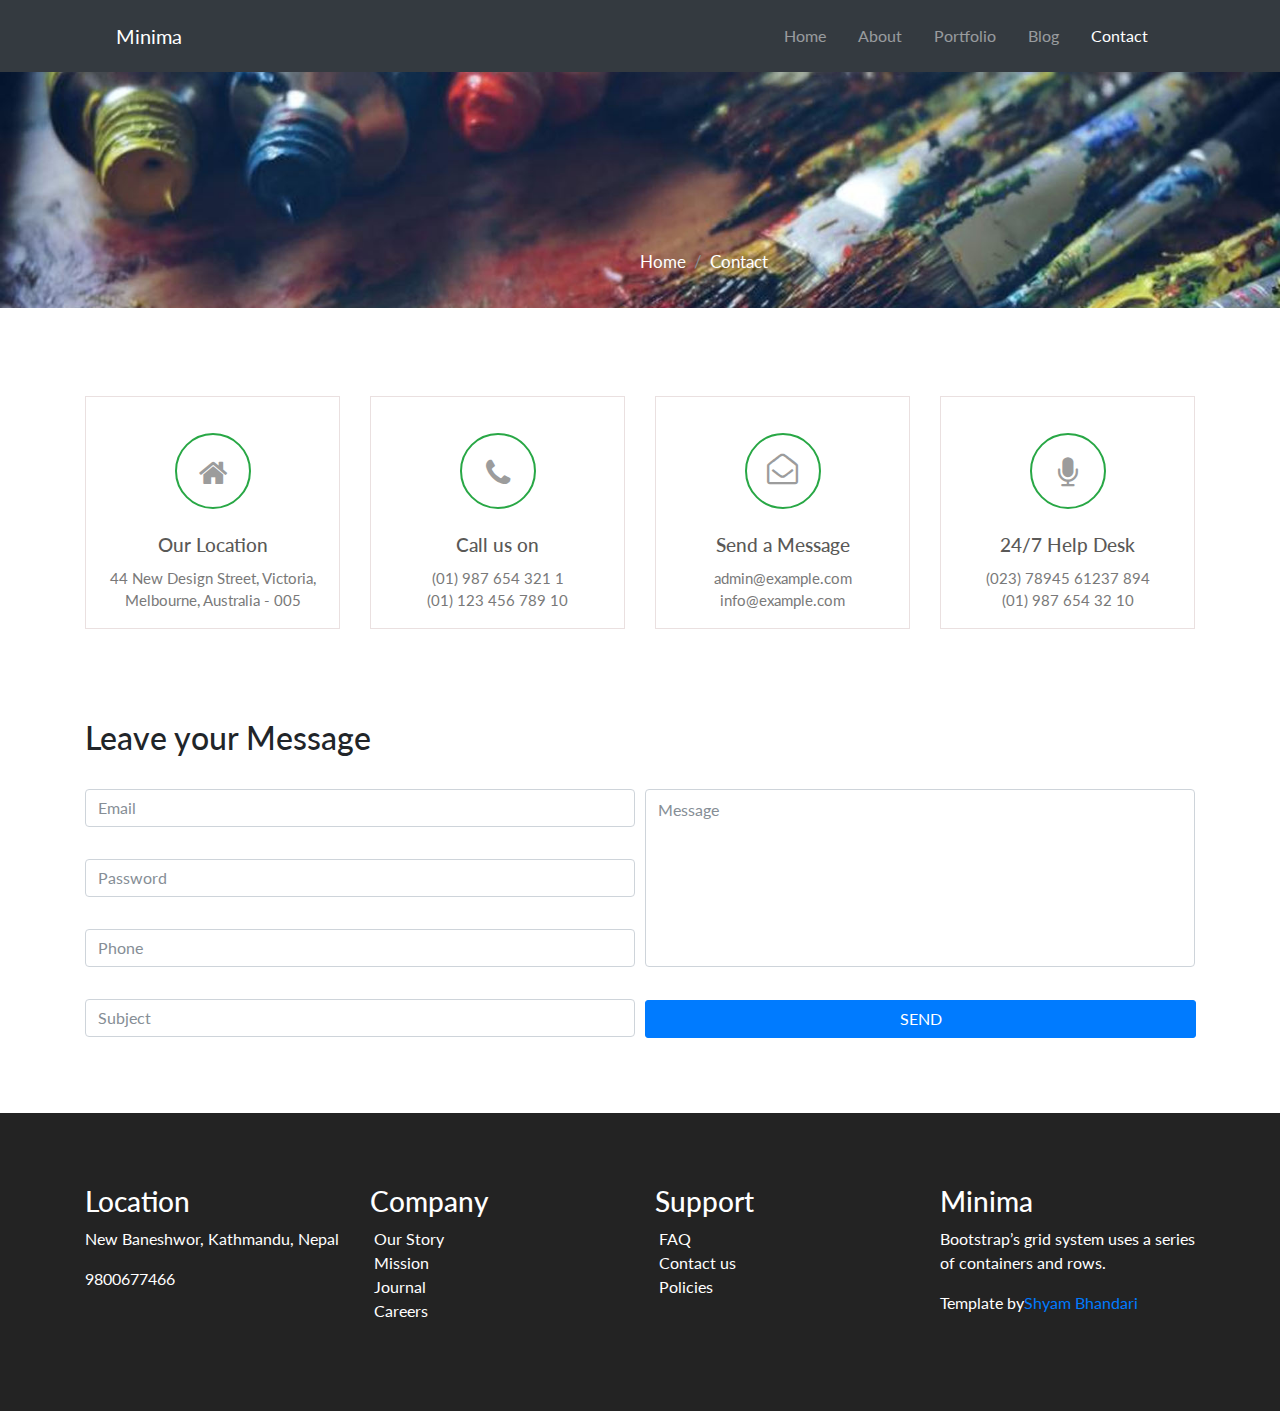
<file: contact.html>
<!DOCTYPE html>
<html>

<head>
    <meta charset="utf-8">
    <meta http-equiv="X-UA-Compatible" content="IE=edge">
    <title>Responsive Web</title>
    <!-- Pugins and other stylesheets -->
    <link rel="stylesheet" type="text/css" href="bootstrap4/css/bootstrap.min.css">
    <!-- <link rel="stylesheet" href="path/to/font-awesome/css/font-awesome.min.css"> -->
    <link href="https://maxcdn.bootstrapcdn.com/font-awesome/4.7.0/css/font-awesome.min.css" rel="stylesheet" integrity="sha384-wvfXpqpZZVQGK6TAh5PVlGOfQNHSoD2xbE+QkPxCAFlNEevoEH3Sl0sibVcOQVnN" crossorigin="anonymous">
    <!-- Main Stylesheet -->
    <link rel="stylesheet" type="text/css" href="stylesheet.css">
    <!--javascript -->
    <script src="script.js"></script>
    <!-- Google Fonts -->
    <link href="https://fonts.googleapis.com/css?family=Montserrat:400,700" rel="stylesheet" type="text/css">
    <link href="https://fonts.googleapis.com/css?family=Lato:400,700,400italic,700italic" rel="stylesheet" type="text/css">

</head>

<body>
    <nav class="navbar navbar-expand-lg navbar-dark bg-dark">
        <a class="navbar-brand" href="index.html">Minima</a>
        <button class="navbar-toggler" type="button" data-toggle="collapse" data-target="#navbarNav" aria-controls="navbarNav" aria-expanded="false" aria-label="Toggle navigation">
            <span class="navbar-toggler-icon"></span></button>
        <div class="collapse navbar-collapse justify-content-end" id="navbarNav">
            <ul class="navbar-nav">
                <li class="nav-link">
                    <a class="nav-link" href="index.html">Home<!-- <span class="sr-only">(current)</span> --></a>
                </li>
                <li class="nav-link">
                    <a class="nav-link" href="services.html">About</a>
                </li>
                <li class="nav-link">
                    <a class="nav-link" href="portfolio.html">Portfolio</a>
                </li>
                <li class="nav-link">
                    <a class="nav-link" href="blog.html">Blog</a>
                </li>
                <li class="nav-link  active ">
                    <a class="nav-link" href="contact.html">Contact</a>
                </li>
            </ul>
        </div>
    </nav>
    <!--end navabr-->
    <div class="mainimg">
        <div class="container-ser">
            <img class="service-img" src="img/s5.jpg" width="1366px">
            <div class="text-img">
                <!-- <a class="ser" href="#">Home</a><span class="ser1-t">Services</span> -->
                <nav aria-label="breadcrumb" role="navigation">
                    <ol class="breadcrumb">
                        <li class="breadcrumb-item"><a class="breadcrumba" href="index.html">Home</a></li>
                        <li class="breadcrumb-item active" aria-current="page">Contact</li>
                    </ol>
                </nav>
            </div>
        </div>
    </div>
    <!--end header image-->
    <div class="contact">
        <div class="container con-tact">
            <div class="row">
                <div class="col-sm-3">
                    <div class="con">
                        <i class="fa p fa-home co"></i>
                        <h3 class="con-info">Our Location</h3>
                        <p class="con-info-p">44 New Design Street, Victoria, Melbourne, Australia - 005</p>
                    </div>
                </div>
                <div class="col-sm-3">
                    <div class="con">
                        <i class="fa p fa-phone co"></i>
                        <h3 class="con-info">Call us on</h3>
                        <p class="con-info-p">(01) 987 654 321 1
                            <br>(01) 123 456 789 10</p>
                    </div>
                </div>
                <div class="col-sm-3">
                    <div class="con">
                        <i class="fa p fa-envelope-open-o co"></i>
                        <h3 class="con-info">Send a Message</h3>
                        <p class="con-info-p">admin@example.com
                            <br> info@example.com
                        </p>
                    </div>
                </div>
                <div class="col-sm-3">
                    <div class="con">
                        <i class="fa p fa-microphone co"></i>
                        <h3 class="con-info">24/7 Help Desk</h3>
                        <p class="con-info-p">(023) 78945 61237 894
                            <br> (01) 987 654 32 10</p>
                    </div>
                </div>
            </div>
        </div>
    </div>
    <div class="container form">
        <h2 class="contact-msg">Leave your Message</h2>
        <form action="" class="form-row">
            <div class="col-xl-6 form1">
                <div class="form-group">
                    <label for="email"></label>
                    <input type="email" class="form-control" id="email" placeholder="Email" />
                </div>
                <div class="form-group">
                    <label for="password"></label>
                    <input type="password" class="form-control" id="password" placeholder="Password" />
                </div>
                <div class="form-group">
                    <label for="phone"></label>
                    <input type="phone" class="form-control" id="phone" placeholder="Phone" />
                </div>
                <div class="form-group">
                    <label for="subject"></label>
                    <input type="subject" class="form-control" id="subject" placeholder="Subject" />
                </div>
            </div>
            <div class="col-md-6 form1 ">
                <div class="form-group">
                    <label for="message"></label>
                    <input type="mesage" class="form-control" id="mesage" placeholder="Message" />
                </div>
                <button class="btn btn-primary send">SEND</button>
            </div>
        </form>
    </div>

    <div class="footer">
        <div class="container">
            <div class="row row-footer">
                <div class="col-lg-3 col-md-3">
                    <h3 class="footer-link">Location</h3>
                    <p class="foot-loc">
                        New Baneshwor, Kathmandu, Nepal
                    </p>
                    <p class="foot-num">9800677466</p>
                </div>
                <div class="col-lg-3 col-md-3">
                    <h3 class="footer-link">Company</h3>
                    <ul class="foot-com">
                        <li><a class="foota" href="#">Our Story</a></li>
                        <li><a class="foota" href="#">Mission</a></li>
                        <li><a class="foota" href="#">Journal</a></li>
                        <li><a class="foota" href="#">Careers</a></li>
                    </ul>
                </div>
                <div class="col-lg-3 col-md-3">
                    <h3 class="footer-link">Support</h3>
                    <ul class="support-foot">
                        <li><a class="foota" href="#">FAQ</a></li>
                        <li><a class="foota" href="#">Contact us</a></li>
                        <li><a class="foota" href="#">Policies</a></li>
                    </ul>
                </div>
                <div class="col-lg-3 col-md-3">
                    <h3 class="footer-link">Minima</h3>
                    <p class="foot-about">Bootstrap’s grid system uses a series of containers and rows.</p>
                    <p class="temp">Template by<a href="#">Shyam Bhandari</a></p>
                </div>
            </div>
        </div>
    </div>
    <script src="https://code.jquery.com/jquery-3.2.1.slim.min.js " integrity="sha384-KJ3o2DKtIkvYIK3UENzmM7KCkRr/rE9/Qpg6aAZGJwFDMVNA/GpGFF93hXpG5KkN " crossorigin="anonymous "></script>
    <script src="https://cdnjs.cloudflare.com/ajax/libs/popper.js/1.12.3/umd/popper.min.js " integrity="sha384-vFJXuSJphROIrBnz7yo7oB41mKfc8JzQZiCq4NCceLEaO4IHwicKwpJf9c9IpFgh " crossorigin="anonymous "></script>
    <script src="https://maxcdn.bootstrapcdn.com/bootstrap/4.0.0-beta.2/js/bootstrap.min.js " integrity="sha384-alpBpkh1PFOepccYVYDB4do5UnbKysX5WZXm3XxPqe5iKTfUKjNkCk9SaVuEZflJ " crossorigin="anonymous "></script>
</body>

</html>
</file>
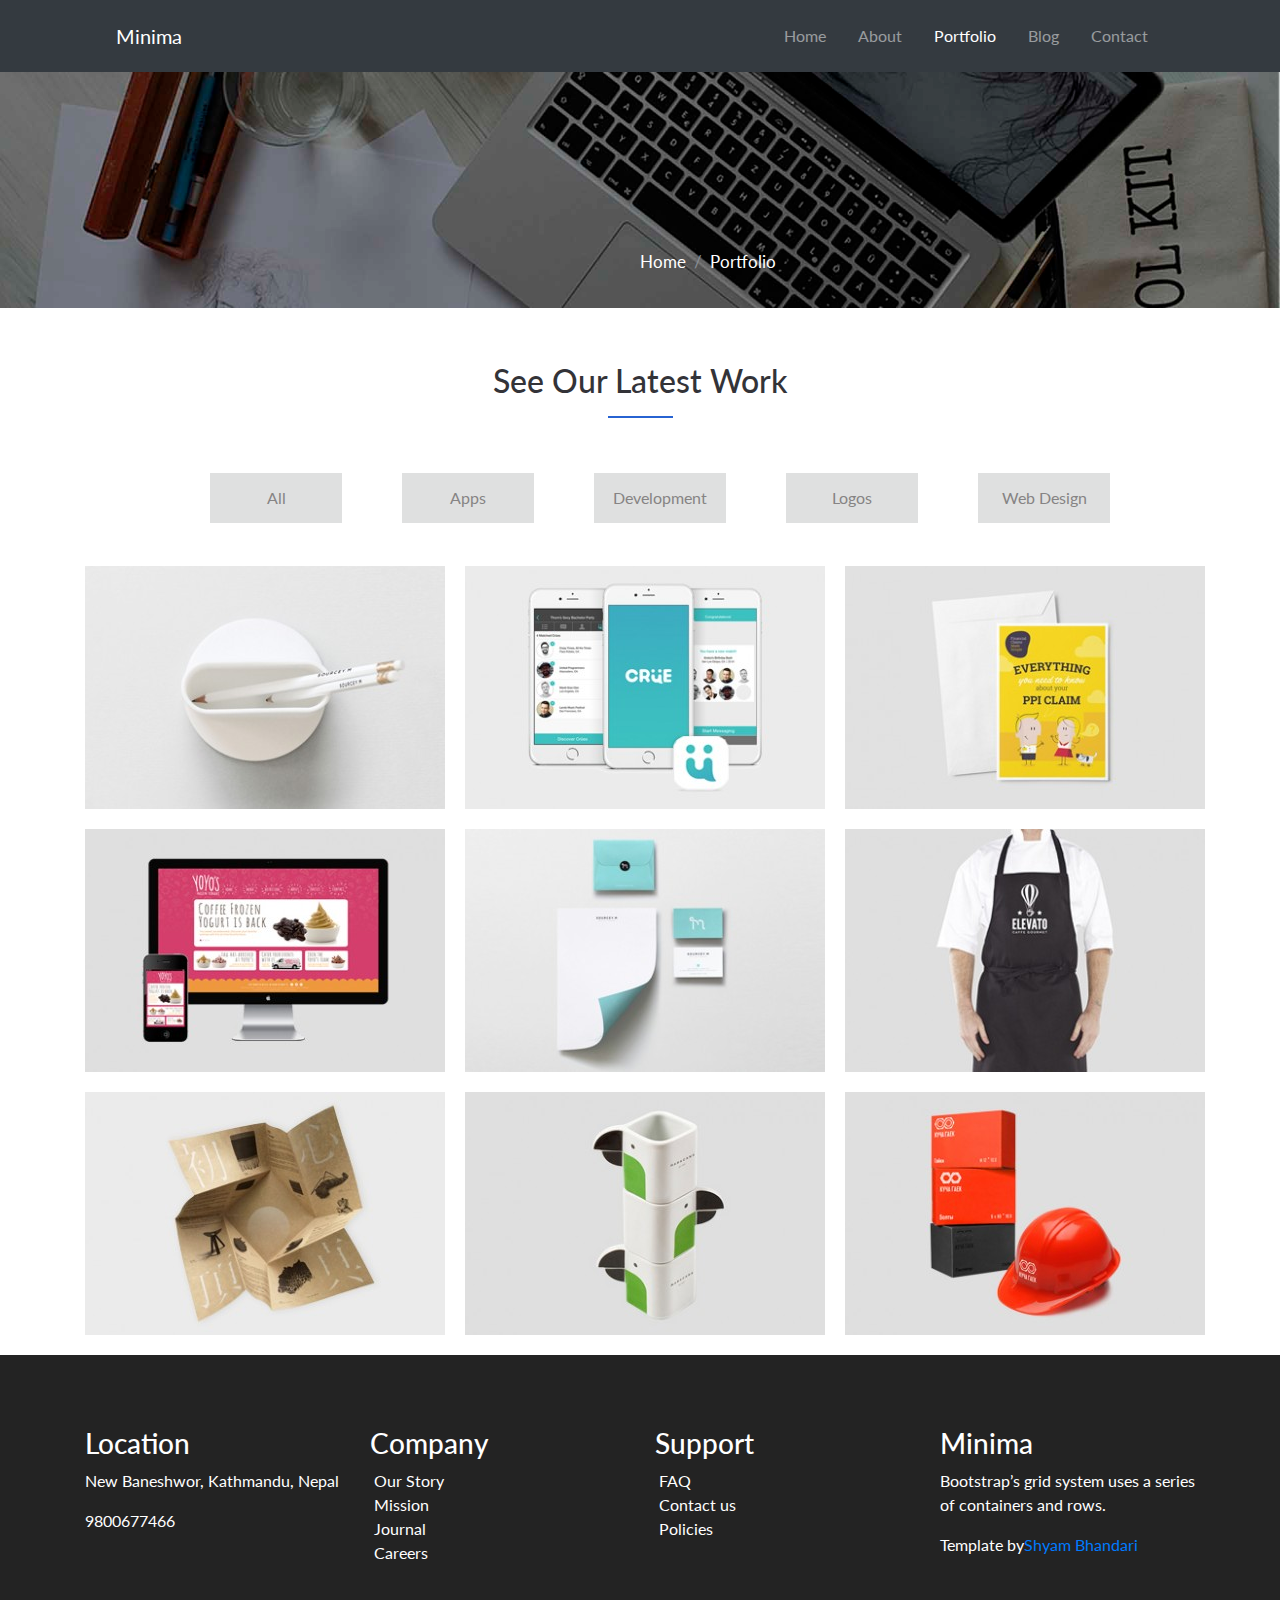
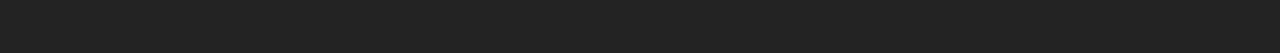
<file: portfolio.html>
<!DOCTYPE html>
<html>

<head>
    <meta charset="utf-8">
    <meta http-equiv="X-UA-Compatible" content="IE=edge">
    <title>Responsive Web</title>
    <!-- Pugins and other stylesheets -->
    <link rel="stylesheet" type="text/css" href="bootstrap4/css/bootstrap.min.css">
    <!-- <link rel="stylesheet" href="path/to/font-awesome/css/font-awesome.min.css"> -->
    <link href="https://maxcdn.bootstrapcdn.com/font-awesome/4.7.0/css/font-awesome.min.css" rel="stylesheet" integrity="sha384-wvfXpqpZZVQGK6TAh5PVlGOfQNHSoD2xbE+QkPxCAFlNEevoEH3Sl0sibVcOQVnN" crossorigin="anonymous">
    <!-- Main Stylesheet -->
    <link rel="stylesheet" type="text/css" href="stylesheet.css">
    <!--javascript -->
    <script src="script.js"></script>
    <!-- Google Fonts -->
    <link href="https://fonts.googleapis.com/css?family=Montserrat:400,700" rel="stylesheet" type="text/css">
    <link href="https://fonts.googleapis.com/css?family=Lato:400,700,400italic,700italic" rel="stylesheet" type="text/css">
</head>

<body>
    <nav class="navbar navbar-expand-lg navbar-dark bg-dark">
        <a class="navbar-brand" href="index.html">Minima</a>
        <button class="navbar-toggler" type="button" data-toggle="collapse" data-target="#navbarNav" aria-controls="navbarNav" aria-expanded="false" aria-label="Toggle navigation">
            <span class="navbar-toggler-icon"></span></button>
        <div class="collapse navbar-collapse justify-content-end" id="navbarNav">
            <ul class="navbar-nav">
                <li class="nav-link">
                    <a class="nav-link" href="index.html">Home<!-- <span class="sr-only">(current)</span> --></a>
                </li>
                <li class="nav-link">
                    <a class="nav-link" href="services.html">About</a>
                </li>
                <li class="nav-link active ">
                    <a class="nav-link" href="portfolio.html">Portfolio</a>
                </li>
                <li class="nav-link">
                    <a class="nav-link" href="blog.html">Blog</a>
                </li>
                <li class="nav-link">
                    <a class="nav-link" href="contact.html">Contact</a>
                </li>
            </ul>
        </div>
    </nav>
    <!--end navabr-->
    <div class="mainimg">
        <div class="container-ser">
            <img class="service-img" src="img/s3.jpg" width="1366px">
            <div class="text-img">
                <!-- <a class="ser" href="#">Home</a><span class="ser1-t">Services</span> -->
                <nav aria-label="breadcrumb" role="navigation">
                    <ol class="breadcrumb">
                        <li class="breadcrumb-item"><a class="breadcrumba" href="index.html">Home</a></li>
                        <li class="breadcrumb-item active" aria-current="page">Portfolio</li>
                    </ol>
                </nav>
            </div>
        </div>
    </div>
    <!--end header image-->
    <div class="portfoliotext">
        <div class="container text-center">
            <h2 class="porthead">
            See Our Latest Work
            <hr class="portline">
        </h2>
            <ul class="port-text">
                <li class="port-text1">All</li>
                <li class="port-text1">Apps</li>
                <li class="port-text1">Development</li>
                <li class="port-text1">Logos</li>
                <li class="port-text1">Web Design</li>
            </ul>
        </div>
    </div>
    <div class="portfolio-image">
        <div class="container container-portfolio-image">
            <div class="col-md-4 portimage">
                <img class="port-img" src="img/port/1.jpg">
                <div class="overlay-port-img">
                    <h3 class="port-text">Synergize Dynamic</h3>
                </div>
            </div>
            <div class="col-md-4 portimage">
                <img class="port-img" src="img/port/2.jpg">
                <div class="overlay-port-img">
                    <h3 class="port-text">Synergize Dynamic</h3>
                </div>
            </div>
            <div class="col-md-4 portimage">
                <img class="port-img" src="img/port/3.jpg">
                <div class="overlay-port-img">
                    <h3 class="port-text">Synergize Dynamic</h3>
                </div>
            </div>
            <div class="col-md-4 portimage">
                <img class="port-img" src="img/port/4.jpg">
                <div class="overlay-port-img">
                    <h3 class="port-text">Synergize Dynamic</h3>
                </div>
            </div>
            <div class="col-md-4 portimage">
                <img class="port-img" src="img/port/5.jpg">
                <div class="overlay-port-img">
                    <h3 class="port-text">Synergize Dynamic</h3>
                </div>
            </div>
            <div class="col-md-4 portimage">
                <img class="port-img" src="img/port/6.jpg">
                <div class="overlay-port-img">
                    <h3 class="port-text">Synergize Dynamic</h3>
                </div>
            </div>
            <div class="col-md-4 portimage">
                <img class="port-img" src="img/port/7.jpg">
                <div class="overlay-port-img">
                    <h3 class="port-text">Synergize Dynamic</h3>
                </div>
            </div>
            <div class="col-md-4 portimage">
                <img class="port-img" src="img/port/8.jpg">
                <div class="overlay-port-img">
                    <h3 class="port-text">Synergize Dynamic</h3>
                </div>
            </div>
            <div class="col-md-4 portimage">
                <img class="port-img" src="img/port/9.jpg">
                <div class="overlay-port-img">
                    <h3 class="port-text">Synergize Dynamic</h3>
                </div>
            </div>
        </div>
    </div>
    <div class="footer">
        <div class="container">
            <div class="row row-footer">
                <div class="col-lg-3 col-md-3">
                    <h3 class="footer-link">Location</h3>
                    <p class="foot-loc">
                        New Baneshwor, Kathmandu, Nepal
                    </p>
                    <p class="foot-num">9800677466</p>
                </div>
                <div class="col-lg-3 col-md-3">
                    <h3 class="footer-link">Company</h3>
                    <ul class="foot-com">
                        <li><a class="foota" href="#">Our Story</a></li>
                        <li><a class="foota" href="#">Mission</a></li>
                        <li><a class="foota" href="#">Journal</a></li>
                        <li><a class="foota" href="#">Careers</a></li>
                    </ul>
                </div>
                <div class="col-lg-3 col-md-3">
                    <h3 class="footer-link">Support</h3>
                    <ul class="support-foot">
                        <li><a class="foota" href="#">FAQ</a></li>
                        <li><a class="foota" href="#">Contact us</a></li>
                        <li><a class="foota" href="#">Policies</a></li>
                    </ul>
                </div>
                <div class="col-lg-3 col-md-3">
                    <h3 class="footer-link">Minima</h3>
                    <p class="foot-about">Bootstrap’s grid system uses a series of containers and rows.</p>
                    <p class="temp">Template by<a href="#">Shyam Bhandari</a></p>
                </div>
            </div>
        </div>
    </div>
    <script src="https://code.jquery.com/jquery-3.2.1.slim.min.js " integrity="sha384-KJ3o2DKtIkvYIK3UENzmM7KCkRr/rE9/Qpg6aAZGJwFDMVNA/GpGFF93hXpG5KkN " crossorigin="anonymous "></script>
    <script src="https://cdnjs.cloudflare.com/ajax/libs/popper.js/1.12.3/umd/popper.min.js " integrity="sha384-vFJXuSJphROIrBnz7yo7oB41mKfc8JzQZiCq4NCceLEaO4IHwicKwpJf9c9IpFgh " crossorigin="anonymous "></script>
    <script src="https://maxcdn.bootstrapcdn.com/bootstrap/4.0.0-beta.2/js/bootstrap.min.js " integrity="sha384-alpBpkh1PFOepccYVYDB4do5UnbKysX5WZXm3XxPqe5iKTfUKjNkCk9SaVuEZflJ " crossorigin="anonymous "></script>
</body>

</html>
</file>
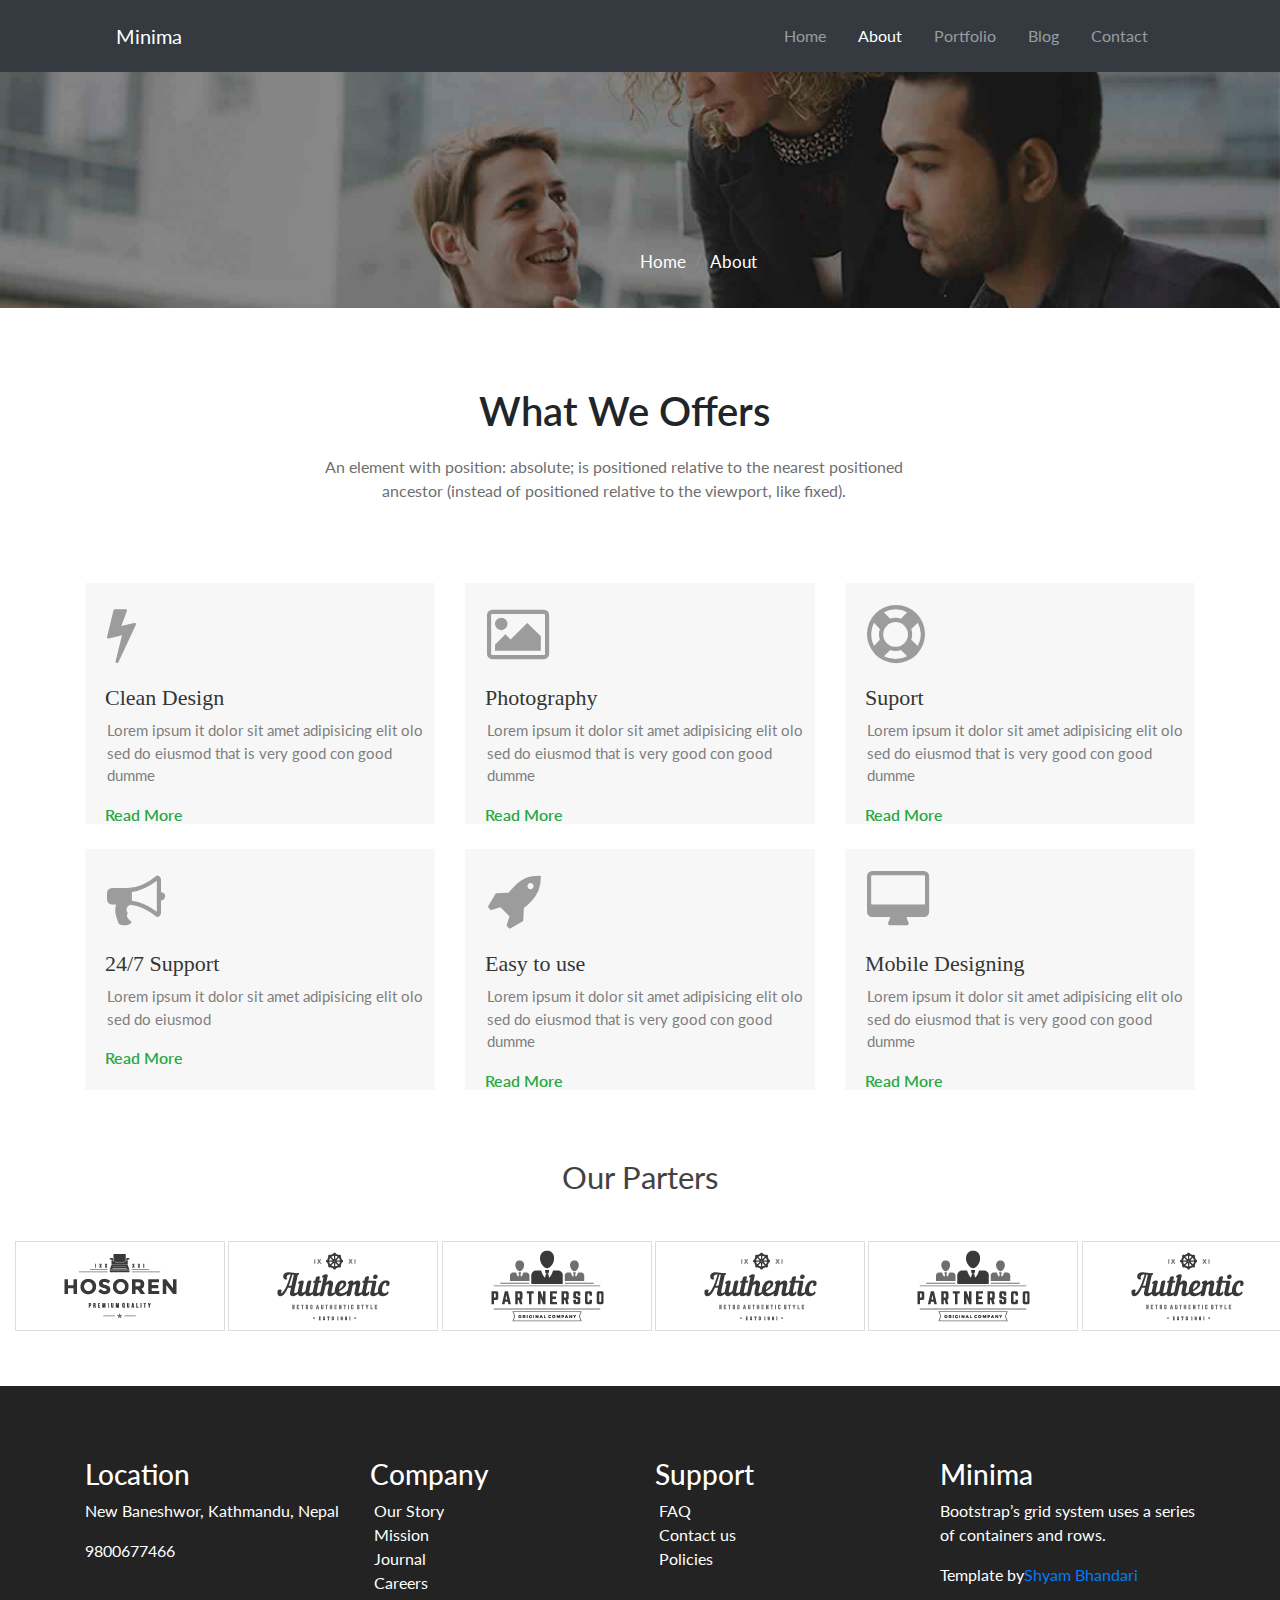
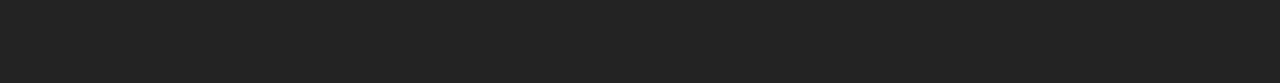
<file: services.html>
<!DOCTYPE html>
<html>

<head>
    <meta charset="utf-8">
    <meta http-equiv="X-UA-Compatible" content="IE=edge">
    <title>Responsive Web</title>
    <!-- Pugins and other stylesheets -->
    <link rel="stylesheet" type="text/css" href="bootstrap4/css/bootstrap.min.css">
    <!-- <link rel="stylesheet" href="path/to/font-awesome/css/font-awesome.min.css"> -->
    <link href="https://maxcdn.bootstrapcdn.com/font-awesome/4.7.0/css/font-awesome.min.css" rel="stylesheet" integrity="sha384-wvfXpqpZZVQGK6TAh5PVlGOfQNHSoD2xbE+QkPxCAFlNEevoEH3Sl0sibVcOQVnN" crossorigin="anonymous">
    <!-- Main Stylesheet -->
    <link rel="stylesheet" type="text/css" href="stylesheet.css">
    <!--javascript -->
    <script src="script.js"></script>
    <!-- Google Fonts -->
    <link href="https://fonts.googleapis.com/css?family=Montserrat:400,700" rel="stylesheet" type="text/css">
    <link href="https://fonts.googleapis.com/css?family=Lato:400,700,400italic,700italic" rel="stylesheet" type="text/css">
</head>

<body>
    <nav class="navbar navbar-expand-lg navbar-dark bg-dark">
        <a class="navbar-brand" href="index.html">Minima</a>
        <button class="navbar-toggler" type="button" data-toggle="collapse" data-target="#navbarNav" aria-controls="navbarNav" aria-expanded="false" aria-label="Toggle navigation">
            <span class="navbar-toggler-icon"></span></button>
        <div class="collapse navbar-collapse justify-content-end" id="navbarNav">
            <ul class="navbar-nav">
                <li class="nav-link">
                    <a class="nav-link" href="index.html">Home<!-- <span class="sr-only">(current)</span> --></a>
                </li>
                <li class="nav-link active">
                    <a class="nav-link" href="services.html">About</a>
                </li>
                <li class="nav-link">
                    <a class="nav-link" href="portfolio.html">Portfolio</a>
                </li>
                <li class="nav-link">
                    <a class="nav-link" href="blog.html">Blog</a>
                </li>
                <li class="nav-link">
                    <a class="nav-link" href="contact.html">Contact</a>
                </li>
            </ul>
        </div>
    </nav>
    <!--end navabr-->
    <div class="mainimg">
        <div class="container-ser">
            <img class="service-img" src="img/s2.jpg" width="1366px">
            <div class="text-img">
                <!-- <a class="ser" href="#">Home</a><span class="ser1-t">Services</span> -->
                <nav aria-label="breadcrumb" role="navigation">
                    <ol class="breadcrumb">
                        <li class="breadcrumb-item"><a class="breadcrumba" href="index.html">Home</a></li>
                        <li class="breadcrumb-item active" aria-current="page">About</li>
                    </ol>
                </nav>
            </div>
        </div>
    </div>
    <!--end header image-->
    <div class="container offer">
        <div class="row row-offer">
            <h1 class="offer">What We Offers</h1>
            <!--  <hr class="centerline1"> -->
            <p class="offerp">
                An element with position: absolute; is positioned relative to the nearest positioned ancestor (instead of positioned relative to the viewport, like fixed).
            </p>
        </div>
        <div class=" row coloffer">
            <div class="col-md-4 offer1">
                <div class="offerpadding">
                    <i class="fa o fa-bolt off"></i>
                    <h3 class="cleand">Clean Design</h3>
                    <p class="cleanp">
                        Lorem ipsum it dolor sit amet adipisicing elit olo sed do eiusmod that is very good con good dumme
                    </p>
                    <a class="service-icon" href="#">Read More</a>
                </div>
            </div>
            <div class="col-md-4 offer1">
                <div class="offerpadding">
                    <i class="fa o fa-photo off"></i>
                    <h3 class="cleand">Photography</h3>
                    <p class="cleanp">
                        Lorem ipsum it dolor sit amet adipisicing elit olo sed do eiusmod that is very good con good dumme
                    </p>
                    <a class="service-icon" href="#">Read More</a>
                </div>
            </div>
            <div class="col-md-4 offer1">
                <div class="offerpadding">
                    <i class="fa o fa-support off"></i>
                    <h3 class="cleand">Suport</h3>
                    <p class="cleanp">
                        Lorem ipsum it dolor sit amet adipisicing elit olo sed do eiusmod that is very good con good dumme
                    </p>
                    <a class="service-icon" href="#">Read More</a>
                </div>
            </div>
            <div class="col-md-4 offer1">
                <div class="offerpadding">
                    <i class="fa o fa-bullhorn off"></i>
                    <h3 class="cleand">24/7 Support</h3>
                    <p class="cleanp">
                        Lorem ipsum it dolor sit amet adipisicing elit olo sed do eiusmod
                    </p>
                    <a class="service-icon" href="#">Read More</a>
                </div>
            </div>
            <div class="col-md-4 offer1">
                <div class="offerpadding">
                    <i class="fa o fa-rocket off"></i>
                    <h3 class="cleand">Easy to use</h3>
                    <p class="cleanp">
                        Lorem ipsum it dolor sit amet adipisicing elit olo sed do eiusmod that is very good con good dumme
                    </p>
                    <a class="service-icon" href="#">Read More</a>
                </div>
            </div>
            <div class="col-md-4 offer1">
                <div class="offerpadding">
                    <i class="fa o fa-desktop off"></i>
                    <h3 class="cleand">Mobile Designing</h3>
                    <p class="cleanp">
                        Lorem ipsum it dolor sit amet adipisicing elit olo sed do eiusmod that is very good con good dumme
                    </p>
                    <a class="service-icon" href="#">Read More</a>
                </div>
            </div>
        </div>
    </div>
    <div class="partners">
        <div class="container-fluid container-partner">
            <div class="row">
                <p class="parnerth2">Our Parters</p>
            </div>
            <div class="row row-partner">
                <div class="col-md-2">
                    <img src="img/partners/1.jpg">
                </div>
                <div class="col-md-2">
                    <img src="img/partners/2.jpg">
                </div>
                <div class="col-md-2">
                    <img src="img/partners/3.jpg">
                </div>
                <div class="col-md-2">
                    <img src="img/partners/4.jpg">
                </div>
                <div class="col-md-2">
                    <img src="img/partners/5.jpg">
                </div>
                <div class="col-md-2">
                    <img src="img/partners/6.jpg">
                </div>
            </div>
        </div>
    </div>
    <div class="footer">
        <div class="container">
            <div class="row row-footer">
                <div class="col-lg-3 col-md-3">
                    <h3 class="footer-link">Location</h3>
                    <p class="foot-loc">
                        New Baneshwor, Kathmandu, Nepal
                    </p>
                    <p class="foot-num">9800677466</p>
                </div>
                <div class="col-lg-3 col-md-3">
                    <h3 class="footer-link">Company</h3>
                    <ul class="foot-com">
                        <li><a class="foota" href="#">Our Story</a></li>
                        <li><a class="foota" href="#">Mission</a></li>
                        <li><a class="foota" href="#">Journal</a></li>
                        <li><a class="foota" href="#">Careers</a></li>
                    </ul>
                </div>
                <div class="col-lg-3 col-md-3">
                    <h3 class="footer-link">Support</h3>
                    <ul class="support-foot">
                        <li><a class="foota" href="#">FAQ</a></li>
                        <li><a class="foota" href="#">Contact us</a></li>
                        <li><a class="foota" href="#">Policies</a></li>
                    </ul>
                </div>
                <div class="col-lg-3 col-md-3">
                    <h3 class="footer-link">Minima</h3>
                    <p class="foot-about">Bootstrap’s grid system uses a series of containers and rows.</p>
                    <p class="temp">Template by<a href="#">Shyam Bhandari</a></p>
                </div>
            </div>
        </div>
    </div>
    <script src="https://code.jquery.com/jquery-3.2.1.slim.min.js " integrity="sha384-KJ3o2DKtIkvYIK3UENzmM7KCkRr/rE9/Qpg6aAZGJwFDMVNA/GpGFF93hXpG5KkN " crossorigin="anonymous "></script>
    <script src="https://cdnjs.cloudflare.com/ajax/libs/popper.js/1.12.3/umd/popper.min.js " integrity="sha384-vFJXuSJphROIrBnz7yo7oB41mKfc8JzQZiCq4NCceLEaO4IHwicKwpJf9c9IpFgh " crossorigin="anonymous "></script>
    <script src="https://maxcdn.bootstrapcdn.com/bootstrap/4.0.0-beta.2/js/bootstrap.min.js " integrity="sha384-alpBpkh1PFOepccYVYDB4do5UnbKysX5WZXm3XxPqe5iKTfUKjNkCk9SaVuEZflJ " crossorigin="anonymous "></script>
</body>

</html>
</file>
<file: stylesheet.css>
body,
html {
    width: 100%;
    height: 100%;
}

body {
    font-family: 'lato', 'Helvetica-Neue', Arial, sans-serif;
}

ul.navbar-nav {
    padding-right: 100px;
}

a.navbar-brand {
    padding-left: 100px;
}

.carousel-inner img {
    width: 100%;
    height: 100%;
}

.carousel-inner {
    height: 500px;
}

.carousel-caption {
    top: 15%;
    bottom: auto;
}

a.fa.fa-paper-plane-o.fa-5x {
    font-size: 79px;
    color: #89898a;
    padding: 93px 0px 15px 136px;
    text-decoration: none;
}

a.fa:hover {
    color: #28a745 !important;
}

a.fa.fa-support.fa-5x {
    font-size: 79px;
    color: #89898a;
    padding: 93px 0px 15px 136px;
    text-decoration: none;
}

a.fa.fa-lightbulb-o.fa-5x {
    font-size: 79px;
    color: #89898a;
    padding: 93px 0px 15px 136px;
    text-decoration: none;
}

h2.icon.text-center {
    padding-top: 23px;
    color: #3b3b40;
    text-transform: uppercase;
    font-size: 26px;
}

p.icon-para {
    font-size: 14px;
    color: #8d9194;
    text-align: center;
    line-height: 1.8;
    padding-top: 14px;
}

hr.centerline {
    width: 1121px;
    margin-top: 80px;
}

.embed-responsive.embed-responsive-16by9 {
    height: 441px;
    width: 625px;
    margin-left: auto;
    margin-right: auto;
    margin-top: 56px;
}

.row.row-video {
    margin-top: 83px;
}

h2.videotext {
    text-transform: uppercase;
    font-weight: 600;
    padding-left: 301px;
}

p.videop {
    text-align: center;
    padding-left: 166px;
    padding-right: 166px;
    padding-top: 16px;
    line-height: 25px;
    color: #828080;
}

hr.centerline1 {
    margin-top: 0px;
}

.section-recent img {
    width: 100%;
    height: 283px;
}

h3.work.text-center {
    margin-top: 80px;
    margin-bottom: 65px;
}

.overlay {
    position: absolute;
    top: 0;
    bottom: 0;
    left: 0;
    right: 0;
    margin-top: 214px;
    height: 69px;
    width: 256px;
    margin-left: 15px;
    opacity: 0;
    transition: .5s ease;
    background-color: #1d1c1c;
}

.text {
    color: white;
    font-size: 20px;
    position: absolute;
    top: 50%;
    left: 50%;
    transform: translate(-50%, -50%);
    -ms-transform: translate(-50%, -50%);
}

.overlay:hover {
    opacity: 1;
}

.jumbotron.jumbotron-fluid {
    margin-top: 100px;
    border: #d2d1d1 1px solid;
    height: 366px;
}

h1.hdisplay.text-center {
    text-transform: uppercase;
    color: #9e9a9a;
    font-size: 40px;
}

p.pdisplay.text-center {
    font-size: 17px;
    margin-top: 15px;
    color: #6d6c6c;
}

a.btn.btn-default.btn-lg {
    /* margin-left: 391px; */
    margin-top: 40px;
    border-color: #424040;
    border-radius: 33px;
    color: #424040;
    padding: 15px;
    width: 342px;
    /* border-width: 2px; */
    font-weight: 600;
    text-transform: uppercase;
    font-size: 15px;
}

.lead {
    font-size: 1.25rem;
    font-weight: 300;
    text-align: center;
}

.btn:focus,
.btn:hover {
    text-decoration: none;
    color: white !important;
    background-color: #424040;
}

.row.social-media {
    text-align: center;
}

.container.social {
    text-align: center;
    color: #4c4a4a;
    font-size: 27px;
    padding-top: 80px;
}

i.fa.a {
    /* padding: 20px; */
    border: #4c4a4a 2px solid;
    display: inline-block;
    height: 70px;
    width: 70px;
    line-height: 67px;
}

i.fa.fa-facebook-f.fb:hover {
    background-color: #3b5998;
    color: white;
    border-color: #3b5998;
}

i.fa.fa-twitter.tw:hover {
    background-color: #55acee;
    border-color: #55acee;
    color: white;
}

i.fa.fa-google.go:hover {
    background-color: #dd4b39;
    border-color: #dd4b39;
    color: white;
}

i.fa.fa-dribbble.dr:hover {
    background-color: #ea4c89;
    border-color: #ea4c89;
    color: white;
}

i.fa.fa-google.go {
    margin-left: 40px;
}

i.fa.fa-dribbble.dr {
    margin-left: 40px;
    margin-right: 40px;
}

i.fa.fa-twitter.tw {
    margin-left: 40px;
    margin-right: 40px;
}

i.fa.fa-facebook-f.fb {
    margin-right: 40px;
}

p.social-icons {
    margin-bottom: 80px;
}

.footer {
    background-color: #232323;
    padding-top: 72px;
    padding-bottom: 72px;
    color: white;
}

ul.foot-com {
    list-style: none;
}

ul.support-foot {
    list-style: none;
}

a.foota {
    color: white;
    text-decoration: none;
    margin-left: -36px;
}



<!start services page -->.container {
    height: 200px;
    width: 100%;
    margin: -15px;
}

img.service-img {
    height: 236px;
    width: 100%;
}

.text-img {
    position: absolute;
    top: 25%;
    /*margin-left: 579px;*/
    color: #fff;
    font-size: 17px;
    margin-top: 12px;
    left: 50%;
}

a.ser {
    color: deepskyblue;
}

a.ser:hover {
    text-decoration: none !important;
    color: #a3e821;
}

span.ser1-t {
    padding-left: 7px;
}

.container.offer {
    margin-top: 79px;
}

h1.offer {
    margin-left: 409px;
    font-weight: 600;
}

p.offerp {
    width: 594px;
    text-align: center;
    color: #6f6f6f;
    padding-top: 12px;
    margin-left: 247px;
}

.coloffer {
    margin-top: 39px;
    margin-bottom: 39px;
}

.col-md-4.offer1 {
    background-color: /* #f9f9f9; */
    height: 270px;
}

i.fa.o {
    font-size: 58px;
    padding: 22px;
    color: #9c9c9c;
}

i.fa.o:hover {
    color: #28a745;
}

h3.cleand {
    font-size: 22px;
    padding-left: 20px;
    font-family: lato semibold;
    color: #353534;
}

p.cleanp {
    font-size: 15px;
    padding-left: 22px;
    color: #807e7e;
}

a.service-icon {
    color: #28a745;
    font-size: 16px;
    font-weight: 600;
    padding-left: 20px;
}

a:hover {
    text-decoration: none;
}

.offerpadding:hover {
    box-shadow: 2px 4px 9px 0px #bbbbbb;
    transition: box-shadow 0.4s ease-in-out;
}




}



}
.offerpadding {
    padding: 0 5px;
    background-color: #f9f9f9;
}
.offerpadding {
    background-color: #f7f7f7;
    margin-top: 25px;
    height: 241px;
}

p.parnerth2 {
    margin-left: auto;
    margin-right: auto;
    font-size: 31px;
    color: #424242;
    margin-top: 25px;
    margin-bottom: 40px;
}
.row.row-partner {
    margin-bottom: 55px;
}
ol.breadcrumb {
    background: none;
    margin: 12px 0 0 0;
    padding: 0px;
}
.breadcrumb-item.active {
    color: #ffffff;
}
.breadcrumba {
    color: #fff;
}
.container.text-center {
    margin-top: 54px;
    font-family: lato;
    color: #333338;
}
hr.portline {
    width: 65px;
    border-top: 2px solid rgb(39, 99, 210);
}
li.port-text1 {
    margin-left: 30px;
    margin-right: 30px;
    margin-top: 39px;
    list-style-type: none;
    color: #868484;
    font-family: lato;
}
ul.port-text {
    display: inline-flex;
}
li.port-text1 {
    margin-left: 30px;
    margin-right: 30px;
    margin-top: 39px;
    list-style-type: none;
    color: #868484;
    background-color: #dfe0e0;
    width: 132px;
    padding: 13px;
}
li.port-text1.active {
    background-color: #565658;
    color: #fff;
}
li.port-text1:hover {
    background-color: #28a745;
    color: #fff;
    transition: 0.3s ease-out;
}
.container.container-portfolio-image {
    display: flex;
    margin-left: auto;
    margin-right: auto;
    margin-top: 27px;
    padding: 0px;
    flex-wrap: wrap;
}
.portimage {
    margin-bottom: 20px;
}
.overlay-port-img {
    position: relative;
}
.overlay-port-img {
    position: absolute;
    top: 0;
    bottom: 0;
    left: 0;
    right: 0;
    height: 100%;
    width: 100%;
    opacity: 0;
    transition: .5s ease;
    background-color: #008cba;
    width: 360px;
    margin-left: 16px;
}
.portimage:hover .overlay-port-img {
    opacity: 1;
}
h3.port-text {
    color: white;
    font-size: 20px;
    position: absolute;
    top: 50%;
    left: 50%;
    transform: translate(-50%, -50%);
    -ms-transform: translate(-50%, -50%);
}
.blog-con {
    background-color: #d0d0d0;
    height: 400px;
    margin-top: 44px;
    background: url(img/blogimg.jpg);
    background-repeat: no-repeat;
    background-size: cover;
    background-position: 0 65%;
}
.container-blog {
    width: 98%;
    margin: 0 auto;
}
.blogcontent {
    border: 3px solid #47bb32;
    position: absolute;
    margin-top: 0px;
    width: 1110px;
    text-align: center;
}
h2.blog-imghead {
    text-transform: uppercase;
    margin-top: 26px;
    font-family: lato light;
    color: #6b6868;
}
p.postby {
    font-size: 15px;
    color: #a7a4a4;
    font-family: lato light;
}
p.blogpara {
    width: 979px;
    text-align: center;
    margin-right: auto;
    margin-left: auto;
    font-size: 14px;
    color: #6b7171;
    line-height: 24px;
    margin-bottom: 30px;
}
button.btn.btn-primary.blog {
    margin-bottom: -22px;
    border-radius: 40px;
    background-color: #47bb32;
    border-color: #47bb32;
    padding: 10px 36px;
}
button.btn.btn-primary.blog:hover {
    background-color: #423d3d;
    ;
    border-color: #423d3d;
    ;
}
button.btn.btn-primary.blog:active {
    box-shadow: none;
    background-color: #423d3d;
    background-color: #423d3d;
}
.blog-con1 {
    background-color: #d0d0d0;
    height: 400px;
    margin-top: 44px;
    background: url(img/blogimg1.jpg);
    background-repeat: no-repeat;
    background-size: cover;
    background-position: 0 65%;
    margin-top: 335px;
}
.blogcontent1 {
    border: 3px solid #E84A5F;
    position: absolute;
    margin-top: 0px;
    width: 1110px;
    text-align: center;
}

button.btn.btn-primary.blog1 {
    margin-bottom: -22px;
    border-radius: 40px;
    background-color: #E84A5F;
    border-color: #E84A5F;
    padding: 10px 36px;
}
button.btn.btn-primary.blog1:hover {
    background-color: #423d3d;
    ;
    border-color: #423d3d;
    ;
}
ul.pagination.justify-content-center {
    margin-top: 319px;
    margin-bottom: 41px;
}

.contact {
    margin-top: 88px;
}
.con {
    border: 1px solid #eae0e0;
    text-align: center;
    padding: 0;
    margin: 0;
}
.co {
    border: 2px solid #28a745;
    border-radius: 50%;
    width: 76px;
    height: 76px;
    font-size: 31px !important;
    text-align: center;
    margin-bottom: 10px;
    margin-top: 36px;
}
i.fa.p.fa-envelope-open-o.co {
    padding: 18px 0px;
}
.con-info {
    font-size: 19px;
    margin-top: 15px;
    margin-bottom: 10px;
    color: #5a5957;
}
.con-info-p {
    font-size: 15px;
    color: #797979;
}

i.fa.p {
    font-size: 58px;
    padding: 22px;
    color: #9c9c9c;
}

i.fa.p.co:hover {
    color: #f4f5f4;
    background: #28a745;
}

.container.form {
    margin-top: 90px;
        margin-bottom: 68px;
}
.form-group {
    margin-bottom: 8px;
    border-radius: 0;
    transition: all 0.4s ease-in-out 0s;
}
input#mesage {
    height: 178px;
    padding-bottom: 144px;
}
button.btn.btn-primary.send {
    margin-top: 25px;
    width: 551px;
    border-radius: 3px;
}
</file>
<file: et-line-font/et-line-font/style.css>
@font-face {
	font-family: 'et-line';
	src:url('fonts/et-line.eot');
	src:url('fonts/et-line.eot?#iefix') format('embedded-opentype'),
		url('fonts/et-line.woff') format('woff'),
		url('fonts/et-line.ttf') format('truetype'),
		url('fonts/et-line.svg#et-line') format('svg');
	font-weight: normal;
	font-style: normal;
}

/* Use the following CSS code if you want to use data attributes for inserting your icons */
[data-icon]:before {
	font-family: 'et-line';
	content: attr(data-icon);
	speak: none;
	font-weight: normal;
	font-variant: normal;
	text-transform: none;
	line-height: 1;
	-webkit-font-smoothing: antialiased;
	-moz-osx-font-smoothing: grayscale;
	display:inline-block;
}

/* Use the following CSS code if you want to have a class per icon */
/*
Instead of a list of all class selectors,
you can use the generic selector below, but it's slower:
[class*="icon-"] {
*/
.icon-mobile, .icon-laptop, .icon-desktop, .icon-tablet, .icon-phone, .icon-document, .icon-documents, .icon-search, .icon-clipboard, .icon-newspaper, .icon-notebook, .icon-book-open, .icon-browser, .icon-calendar, .icon-presentation, .icon-picture, .icon-pictures, .icon-video, .icon-camera, .icon-printer, .icon-toolbox, .icon-briefcase, .icon-wallet, .icon-gift, .icon-bargraph, .icon-grid, .icon-expand, .icon-focus, .icon-edit, .icon-adjustments, .icon-ribbon, .icon-hourglass, .icon-lock, .icon-megaphone, .icon-shield, .icon-trophy, .icon-flag, .icon-map, .icon-puzzle, .icon-basket, .icon-envelope, .icon-streetsign, .icon-telescope, .icon-gears, .icon-key, .icon-paperclip, .icon-attachment, .icon-pricetags, .icon-lightbulb, .icon-layers, .icon-pencil, .icon-tools, .icon-tools-2, .icon-scissors, .icon-paintbrush, .icon-magnifying-glass, .icon-circle-compass, .icon-linegraph, .icon-mic, .icon-strategy, .icon-beaker, .icon-caution, .icon-recycle, .icon-anchor, .icon-profile-male, .icon-profile-female, .icon-bike, .icon-wine, .icon-hotairballoon, .icon-globe, .icon-genius, .icon-map-pin, .icon-dial, .icon-chat, .icon-heart, .icon-cloud, .icon-upload, .icon-download, .icon-target, .icon-hazardous, .icon-piechart, .icon-speedometer, .icon-global, .icon-compass, .icon-lifesaver, .icon-clock, .icon-aperture, .icon-quote, .icon-scope, .icon-alarmclock, .icon-refresh, .icon-happy, .icon-sad, .icon-facebook, .icon-twitter, .icon-googleplus, .icon-rss, .icon-tumblr, .icon-linkedin, .icon-dribbble {
	font-family: 'et-line';
	speak: none;
	font-style: normal;
	font-weight: normal;
	font-variant: normal;
	text-transform: none;
	line-height: 1;
	-webkit-font-smoothing: antialiased;
	-moz-osx-font-smoothing: grayscale;
	display:inline-block;
}
.icon-mobile:before {
	content: "\e000";
}
.icon-laptop:before {
	content: "\e001";
}
.icon-desktop:before {
	content: "\e002";
}
.icon-tablet:before {
	content: "\e003";
}
.icon-phone:before {
	content: "\e004";
}
.icon-document:before {
	content: "\e005";
}
.icon-documents:before {
	content: "\e006";
}
.icon-search:before {
	content: "\e007";
}
.icon-clipboard:before {
	content: "\e008";
}
.icon-newspaper:before {
	content: "\e009";
}
.icon-notebook:before {
	content: "\e00a";
}
.icon-book-open:before {
	content: "\e00b";
}
.icon-browser:before {
	content: "\e00c";
}
.icon-calendar:before {
	content: "\e00d";
}
.icon-presentation:before {
	content: "\e00e";
}
.icon-picture:before {
	content: "\e00f";
}
.icon-pictures:before {
	content: "\e010";
}
.icon-video:before {
	content: "\e011";
}
.icon-camera:before {
	content: "\e012";
}
.icon-printer:before {
	content: "\e013";
}
.icon-toolbox:before {
	content: "\e014";
}
.icon-briefcase:before {
	content: "\e015";
}
.icon-wallet:before {
	content: "\e016";
}
.icon-gift:before {
	content: "\e017";
}
.icon-bargraph:before {
	content: "\e018";
}
.icon-grid:before {
	content: "\e019";
}
.icon-expand:before {
	content: "\e01a";
}
.icon-focus:before {
	content: "\e01b";
}
.icon-edit:before {
	content: "\e01c";
}
.icon-adjustments:before {
	content: "\e01d";
}
.icon-ribbon:before {
	content: "\e01e";
}
.icon-hourglass:before {
	content: "\e01f";
}
.icon-lock:before {
	content: "\e020";
}
.icon-megaphone:before {
	content: "\e021";
}
.icon-shield:before {
	content: "\e022";
}
.icon-trophy:before {
	content: "\e023";
}
.icon-flag:before {
	content: "\e024";
}
.icon-map:before {
	content: "\e025";
}
.icon-puzzle:before {
	content: "\e026";
}
.icon-basket:before {
	content: "\e027";
}
.icon-envelope:before {
	content: "\e028";
}
.icon-streetsign:before {
	content: "\e029";
}
.icon-telescope:before {
	content: "\e02a";
}
.icon-gears:before {
	content: "\e02b";
}
.icon-key:before {
	content: "\e02c";
}
.icon-paperclip:before {
	content: "\e02d";
}
.icon-attachment:before {
	content: "\e02e";
}
.icon-pricetags:before {
	content: "\e02f";
}
.icon-lightbulb:before {
	content: "\e030";
}
.icon-layers:before {
	content: "\e031";
}
.icon-pencil:before {
	content: "\e032";
}
.icon-tools:before {
	content: "\e033";
}
.icon-tools-2:before {
	content: "\e034";
}
.icon-scissors:before {
	content: "\e035";
}
.icon-paintbrush:before {
	content: "\e036";
}
.icon-magnifying-glass:before {
	content: "\e037";
}
.icon-circle-compass:before {
	content: "\e038";
}
.icon-linegraph:before {
	content: "\e039";
}
.icon-mic:before {
	content: "\e03a";
}
.icon-strategy:before {
	content: "\e03b";
}
.icon-beaker:before {
	content: "\e03c";
}
.icon-caution:before {
	content: "\e03d";
}
.icon-recycle:before {
	content: "\e03e";
}
.icon-anchor:before {
	content: "\e03f";
}
.icon-profile-male:before {
	content: "\e040";
}
.icon-profile-female:before {
	content: "\e041";
}
.icon-bike:before {
	content: "\e042";
}
.icon-wine:before {
	content: "\e043";
}
.icon-hotairballoon:before {
	content: "\e044";
}
.icon-globe:before {
	content: "\e045";
}
.icon-genius:before {
	content: "\e046";
}
.icon-map-pin:before {
	content: "\e047";
}
.icon-dial:before {
	content: "\e048";
}
.icon-chat:before {
	content: "\e049";
}
.icon-heart:before {
	content: "\e04a";
}
.icon-cloud:before {
	content: "\e04b";
}
.icon-upload:before {
	content: "\e04c";
}
.icon-download:before {
	content: "\e04d";
}
.icon-target:before {
	content: "\e04e";
}
.icon-hazardous:before {
	content: "\e04f";
}
.icon-piechart:before {
	content: "\e050";
}
.icon-speedometer:before {
	content: "\e051";
}
.icon-global:before {
	content: "\e052";
}
.icon-compass:before {
	content: "\e053";
}
.icon-lifesaver:before {
	content: "\e054";
}
.icon-clock:before {
	content: "\e055";
}
.icon-aperture:before {
	content: "\e056";
}
.icon-quote:before {
	content: "\e057";
}
.icon-scope:before {
	content: "\e058";
}
.icon-alarmclock:before {
	content: "\e059";
}
.icon-refresh:before {
	content: "\e05a";
}
.icon-happy:before {
	content: "\e05b";
}
.icon-sad:before {
	content: "\e05c";
}
.icon-facebook:before {
	content: "\e05d";
}
.icon-twitter:before {
	content: "\e05e";
}
.icon-googleplus:before {
	content: "\e05f";
}
.icon-rss:before {
	content: "\e060";
}
.icon-tumblr:before {
	content: "\e061";
}
.icon-linkedin:before {
	content: "\e062";
}
.icon-dribbble:before {
	content: "\e063";
}
</file>
